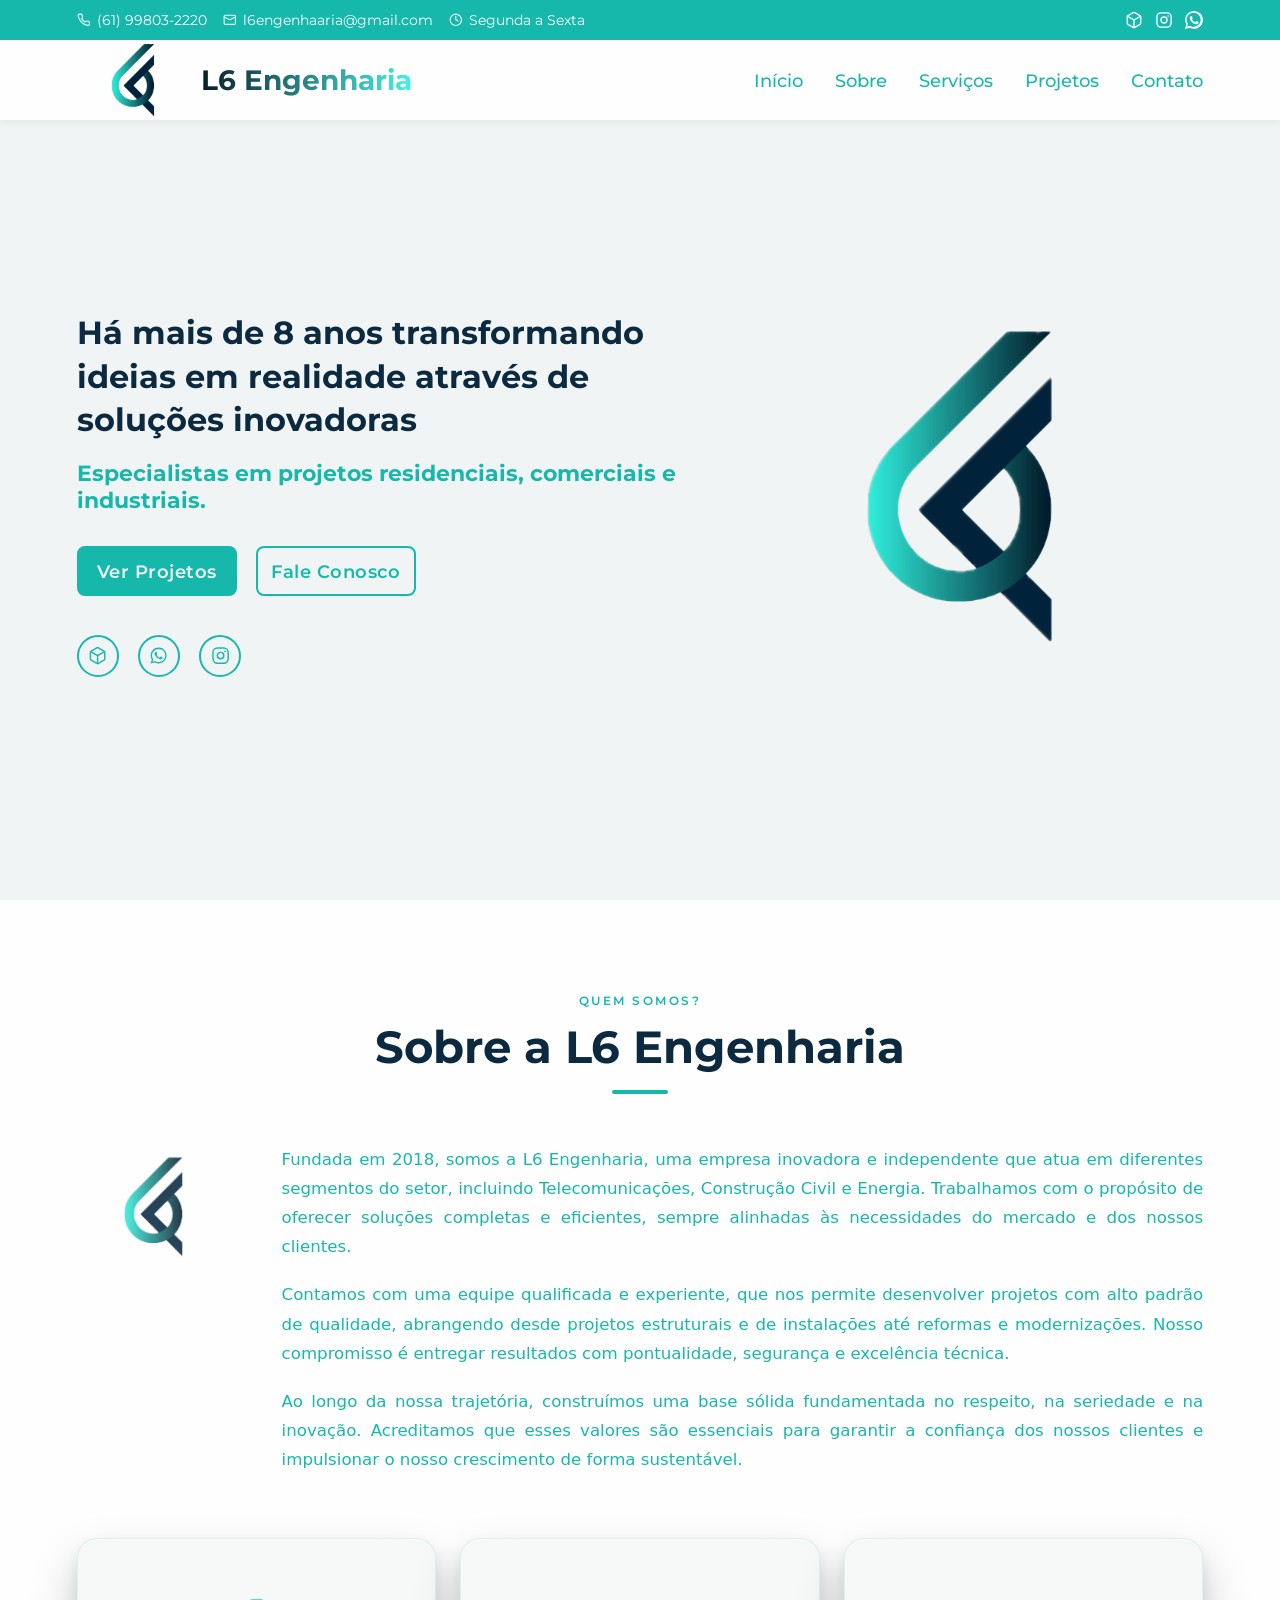
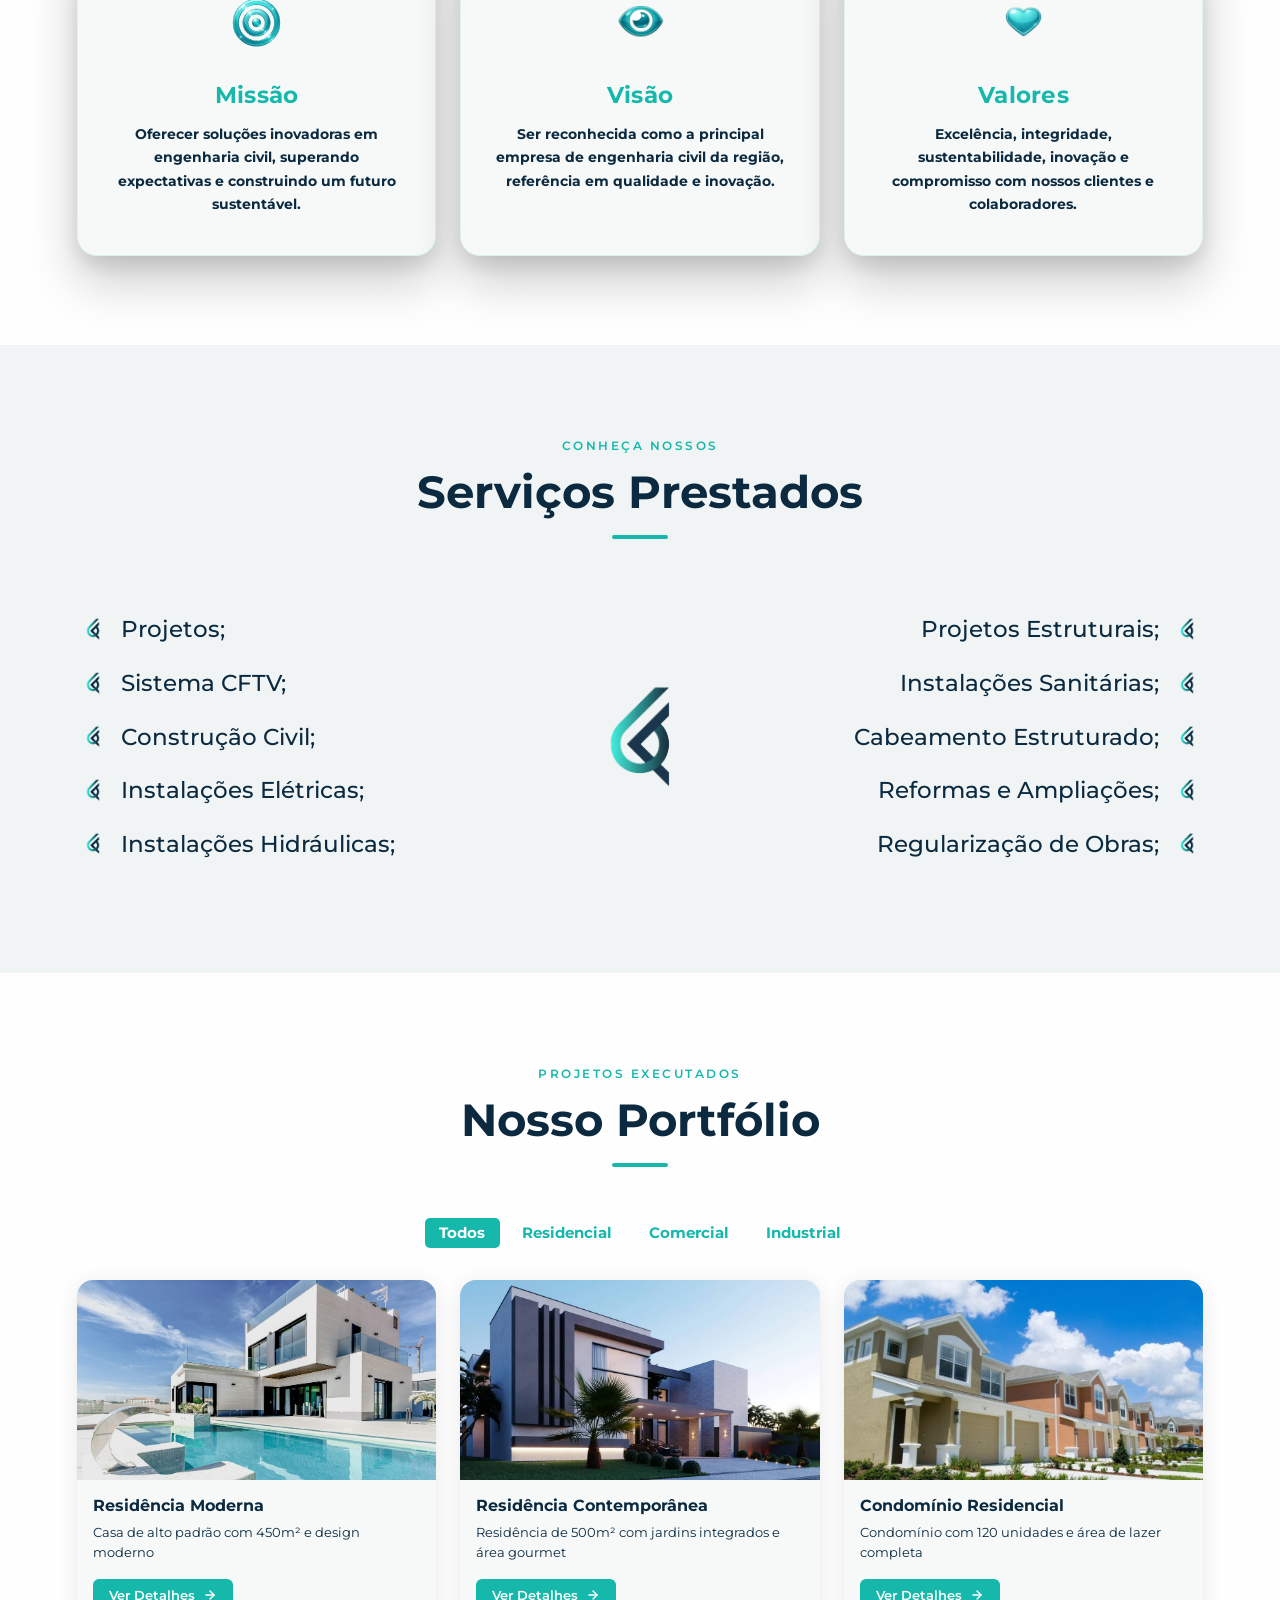
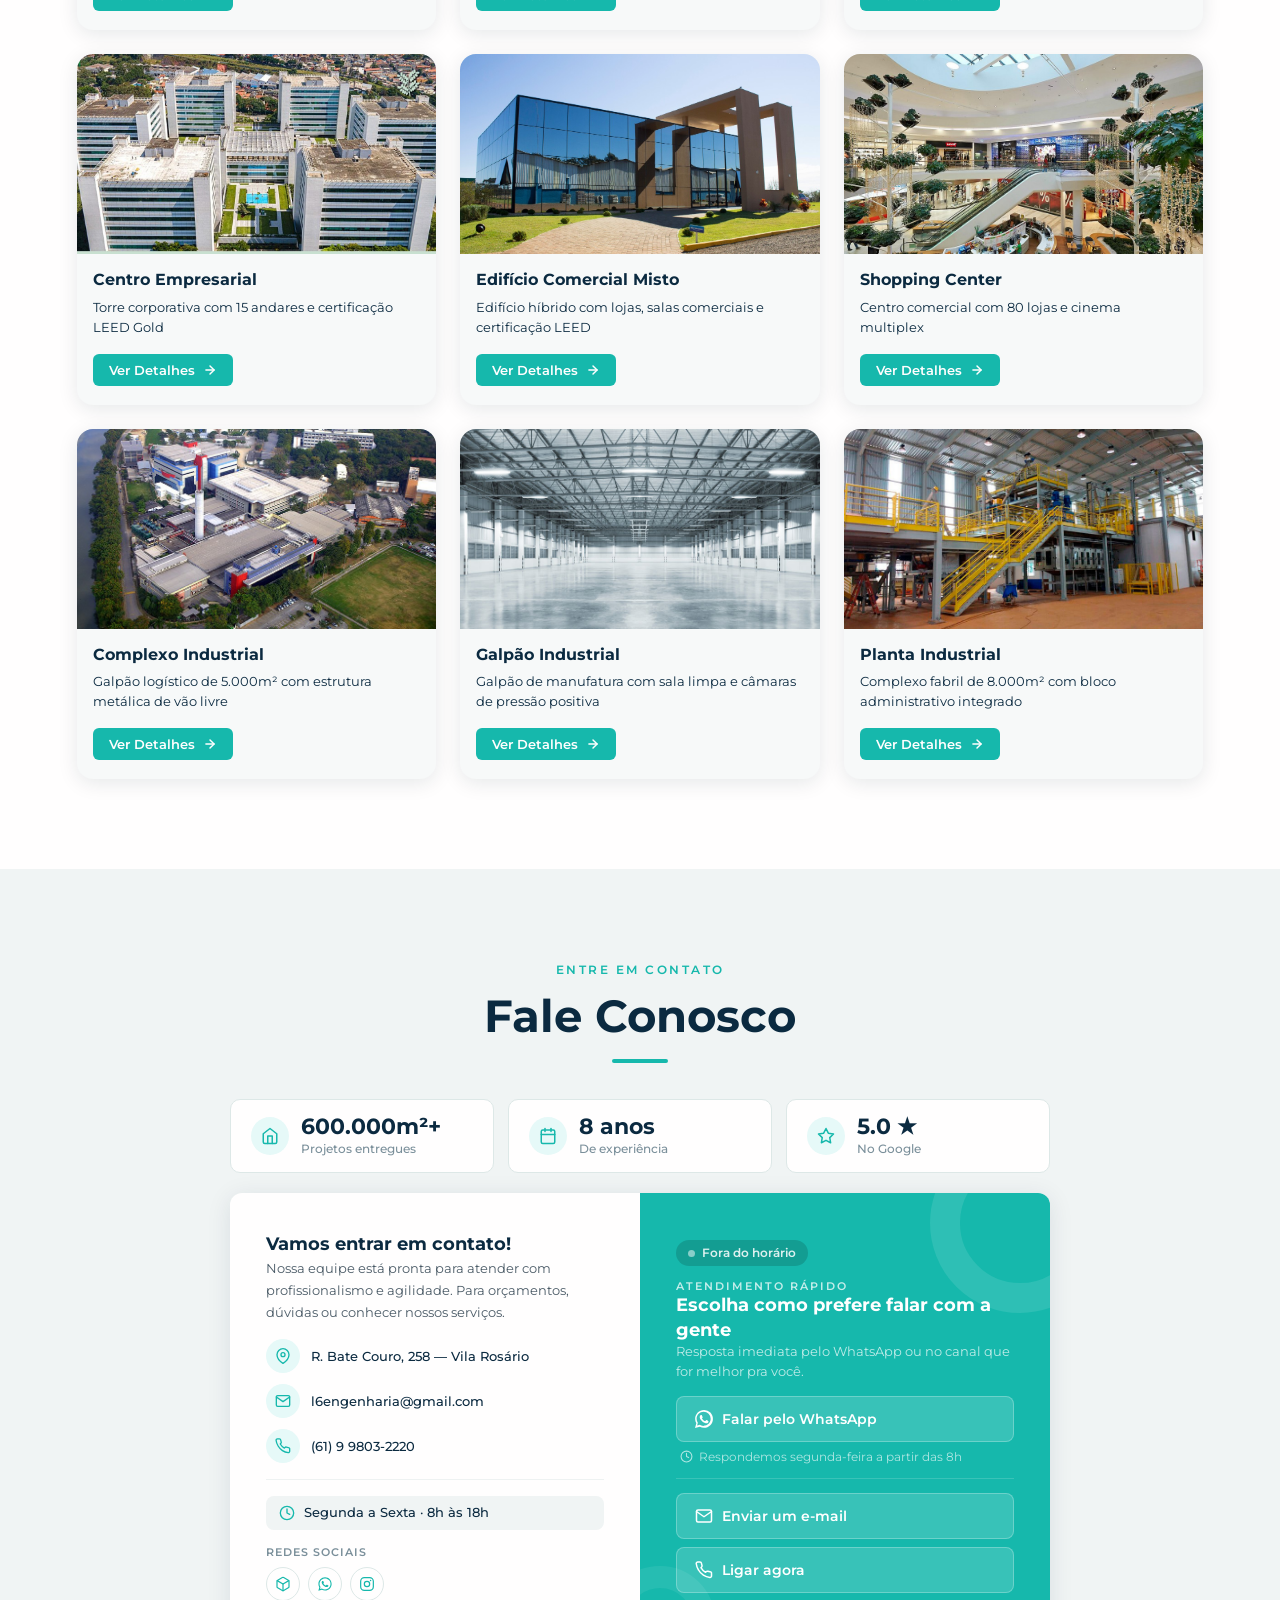
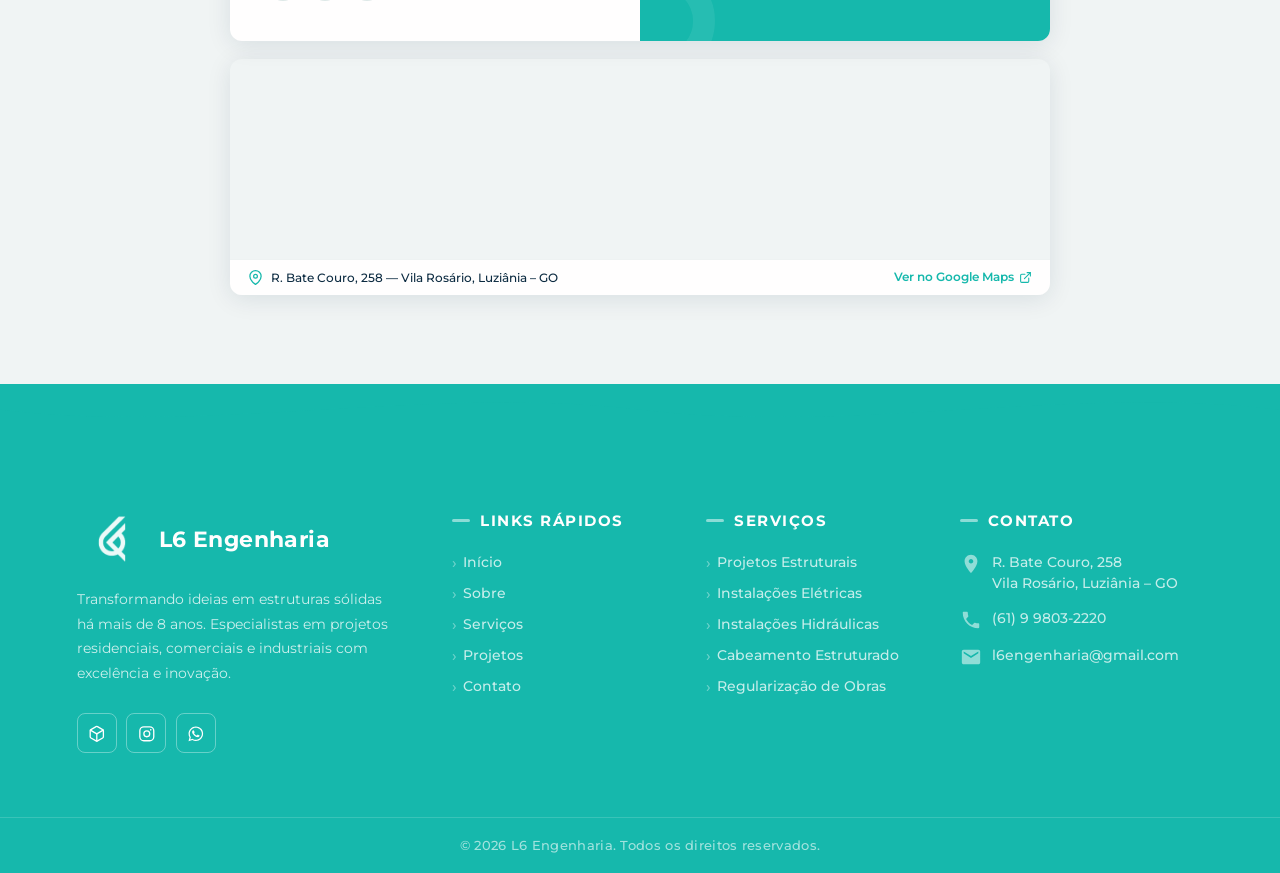
<file: index.html>
<!DOCTYPE html>
<html lang="pt-br">
<head>
    <meta charset="UTF-8">
    <meta name="viewport" content="width=device-width, initial-scale=1.0">
    <title>L6 Engenharia</title>
    <link rel="icon" href="assets/images/logo.ico" type="image/x-icon">
    <link rel="stylesheet" href="css/style.css">
</head>
<body>
 
    <!-- ══ HEADER ══════════════════════════════════════════════════════════ -->
 
    <div class="pre-header">
        <div class="pre-header_cont">
            
            <div class="pre-header_esq">
                <span>
                    <svg viewBox="0 0 24 24" fill="none" stroke="white" stroke-width="2" stroke-linecap="round" stroke-linejoin="round" aria-hidden="true"><path d="M22 16.92v3a2 2 0 0 1-2.18 2 19.79 19.79 0 0 1-8.63-3.07 19.5 19.5 0 0 1-6-6 19.79 19.79 0 0 1-3.07-8.67A2 2 0 0 1 4.11 2h3a2 2 0 0 1 2 1.72 12.84 12.84 0 0 0 .7 2.81 2 2 0 0 1-.45 2.11L8.09 9.91a16 16 0 0 0 6 6l1.27-1.27a2 2 0 0 1 2.11-.45 12.84 12.84 0 0 0 2.81.7A2 2 0 0 1 22 16.92z"/></svg>
                    (61) 99803-2220
                </span>
                <span class="email-span">
                    <svg viewBox="0 0 24 24" fill="none" stroke="white" stroke-width="2" stroke-linecap="round" stroke-linejoin="round" aria-hidden="true"><rect x="2" y="4" width="20" height="16" rx="2"/><path d="m22 7-10 5L2 7"/></svg>
                    l6engenhaaria@gmail.com
                </span>
                <span class="hora">
                    <svg viewBox="0 0 24 24" fill="none" stroke="white" stroke-width="2" stroke-linecap="round" stroke-linejoin="round" aria-hidden="true"><circle cx="12" cy="12" r="10"/><polyline points="12 6 12 12 16 14"/></svg>
                    Segunda a Sexta
                </span>
            </div>
 
            <div class="pre-header_dir">
                <a href="https://sketchfab.com/l6engenharia" target="_blank" aria-label="Sketchfab">
                    <svg width="18" height="18" viewBox="0 0 24 24" fill="none" stroke="white" stroke-width="1.8" stroke-linecap="round" stroke-linejoin="round"><path d="M21 16V8a2 2 0 0 0-1-1.73l-7-4a2 2 0 0 0-2 0l-7 4A2 2 0 0 0 3 8v8a2 2 0 0 0 1 1.73l7 4a2 2 0 0 0 2 0l7-4A2 2 0 0 0 21 16z"/><polyline points="3.27 6.96 12 12.01 20.73 6.96"/><line x1="12" y1="22.08" x2="12" y2="12"/></svg>
                </a>

                <a href="https://www.instagram.com/l6engenharia/" target="_blank" aria-label="Instagram">
                    <svg width="18" height="18" viewBox="0 0 24 24" fill="none" stroke="white" stroke-width="1.8" stroke-linecap="round" stroke-linejoin="round">
                    <rect x="2.5" y="2.5" width="19" height="19" rx="5.5"/><circle cx="12" cy="12" r="4"/><circle cx="17.4" cy="6.6" r="1.1" fill="white" stroke="none"/>
                    </svg>
                </a>
 
                <a href="https://api.whatsapp.com/send/?phone=5561998032220&text&type=phone_number&app_absent=0&utm_source=ig" target="_blank" aria-label="WhatsApp">
                    <svg width="18" height="18" viewBox="0 0 24 24" fill="white">
                    <path d="M20.52 3.48A11.8 11.8 0 0012.05 0C5.5 0 .2 5.3.2 11.85c0 2.1.55 4.15 1.6 5.95L0 24l6.4-1.7a11.85 11.85 0 005.65 1.45h.01c6.55 0 11.85-5.3 11.85-11.85 0-3.15-1.23-6.1-3.39-8.42zM12.06 21.3c-1.8 0-3.56-.48-5.1-1.4l-.36-.21-3.8 1 1.02-3.7-.23-.38a9.3 9.3 0 01-1.43-4.95c0-5.15 4.2-9.35 9.36-9.35 2.5 0 4.85.98 6.62 2.75a9.3 9.3 0 012.73 6.6c0 5.15-4.2 9.35-9.36 9.35zm5.13-6.98c-.28-.14-1.65-.82-1.9-.92-.26-.1-.45-.14-.64.14-.19.28-.73.92-.9 1.1-.16.19-.33.21-.61.07-.28-.14-1.18-.43-2.25-1.36-.83-.74-1.39-1.65-1.55-1.93-.16-.28-.02-.43.12-.57.13-.13.28-.33.42-.5.14-.17.19-.28.28-.47.09-.19.05-.36-.02-.5-.07-.14-.64-1.54-.88-2.12-.23-.55-.47-.48-.64-.49h-.55c-.19 0-.5.07-.76.36-.26.28-1 1-.98 2.44.02 1.44 1.04 2.83 1.19 3.03.14.19 2.05 3.13 4.96 4.38.69.3 1.23.48 1.65.62.69.22 1.32.19 1.82.12.56-.08 1.65-.67 1.88-1.32.23-.65.23-1.2.16-1.32-.07-.12-.26-.19-.54-.33z"/>
                    </svg>
                </a>
            </div>
        </div>
    </div>
 
    <header class="header">
        <div class="logo">
            <img src="assets/images/Logo.png" alt="Logo L6 Engenharia">
            <a href="#home" class="logo_text">L6 Engenharia</a>
        </div>
 
        <button class="menu-toggle" aria-label="Abrir menu" aria-expanded="false">
            <span class="hamburger-bar"></span>
            <span class="hamburger-bar"></span>
            <span class="hamburger-bar"></span>
        </button>
        
        <nav class="navbar" id="main-nav" aria-label="Menu principal">
            <a href="#home"     class="nav-link">Início</a>
            <a href="#sobre"    class="nav-link">Sobre</a>
            <a href="#servicos" class="nav-link">Serviços</a>
            <a href="#projetos" class="nav-link">Projetos</a>
            <a href="#contato"  class="nav-link">Contato</a>
        </nav>
    </header>
 
    <div class="nav-overlay" id="nav-overlay"></div>
 
    <main>
        <!-- ══ HOME ════════════════════════════════════════════════════════ -->
        <section id="home" class="home">
            <div class="home_conteudo">
                
                <h1>Há mais de 8 anos transformando ideias em realidade através de soluções inovadoras</h1>
                <b><p>Especialistas em projetos residenciais, comerciais e industriais.</p></b>
 
                <div class="btn-box">
                    <a href="#projetos">Ver Projetos</a>
                    <a href="#contato">Fale Conosco</a>
                </div>
 
                <div class="home-sociais">
                    <a href="https://sketchfab.com/l6engenharia" target="_blank" aria-label="Sketchfab">
                        <svg xmlns="http://www.w3.org/2000/svg" viewBox="0 0 24 24" fill="none" stroke="currentColor" stroke-width="1.8" stroke-linecap="round" stroke-linejoin="round"><path d="M21 16V8a2 2 0 0 0-1-1.73l-7-4a2 2 0 0 0-2 0l-7 4A2 2 0 0 0 3 8v8a2 2 0 0 0 1 1.73l7 4a2 2 0 0 0 2 0l7-4A2 2 0 0 0 21 16z"/><polyline points="3.27 6.96 12 12.01 20.73 6.96"/><line x1="12" y1="22.08" x2="12" y2="12"/></svg>
                    </a>
                    <a href="https://api.whatsapp.com/send/?phone=5561998032220&text&type=phone_number&app_absent=0&utm_source=ig" target="_blank" aria-label="WhatsApp">
                        <svg xmlns="http://www.w3.org/2000/svg" viewBox="0 0 24 24" fill="currentColor"><path d="M12.04 2C6.58 2 2.13 6.45 2.13 11.91C2.13 13.66 2.59 15.36 3.45 16.86L2.05 22L7.3 20.62C8.75 21.41 10.38 21.83 12.04 21.83C17.5 21.83 21.95 17.38 21.95 11.92C21.95 9.27 20.92 6.78 19.05 4.91C17.18 3.03 14.69 2 12.04 2M12.05 3.67C14.25 3.67 16.31 4.53 17.87 6.09C19.42 7.65 20.28 9.72 20.28 11.92C20.28 16.46 16.58 20.15 12.04 20.15C10.56 20.15 9.11 19.76 7.85 19L7.55 18.83L4.43 19.65L5.26 16.61L5.06 16.29C4.24 15 3.8 13.47 3.8 11.91C3.81 7.37 7.5 3.67 12.05 3.67M8.53 7.33C8.37 7.33 8.1 7.39 7.87 7.64C7.65 7.89 7 8.5 7 9.71C7 10.93 7.89 12.1 8 12.27C8.14 12.44 9.76 14.94 12.25 16C12.84 16.27 13.3 16.42 13.66 16.53C14.25 16.72 14.79 16.69 15.22 16.63C15.7 16.56 16.68 16.03 16.89 15.45C17.1 14.87 17.1 14.38 17.04 14.27C16.97 14.17 16.81 14.1 16.56 13.98C16.31 13.86 15.09 13.26 14.87 13.18C14.64 13.1 14.5 13.06 14.31 13.31C14.13 13.56 13.67 14.1 13.53 14.27C13.38 14.44 13.24 14.46 13 14.34C12.74 14.21 11.94 13.95 11 13.11C10.26 12.45 9.77 11.64 9.62 11.39C9.5 11.15 9.61 11 9.73 10.89C9.84 10.78 10 10.6 10.1 10.45C10.23 10.31 10.27 10.2 10.35 10.04C10.43 9.87 10.39 9.73 10.33 9.61C10.27 9.5 9.77 8.26 9.56 7.77C9.36 7.29 9.16 7.35 9 7.34C8.86 7.34 8.7 7.33 8.53 7.33Z"/></svg>
                    </a>
                    <a href="https://www.instagram.com/l6engenharia/" target="_blank" aria-label="Instagram">
                        <svg xmlns="http://www.w3.org/2000/svg" viewBox="0 0 24 24" fill="none" stroke="currentColor" stroke-width="1.8" stroke-linecap="round" stroke-linejoin="round"><rect x="2.5" y="2.5" width="19" height="19" rx="5.5"/><circle cx="12" cy="12" r="4"/><circle cx="17.4" cy="6.6" r="1.1" fill="currentColor" stroke="none"/></svg>
                    </a>
                </div>
            </div>
 
            <div class="logo_home">
                <img src="assets/images/Logo.png" alt="Logo L6 Engenharia">
            </div>
        </section>
 
        <!-- ══ SOBRE ═══════════════════════════════════════════════════════ -->
        <section id="sobre" class="sobre">
 
            <div class="sobre-header">
                <span class="section-label">Quem Somos?</span>
                <h2 class="section-titulo">Sobre a L6 Engenharia</h2>
                <div class="section-rule"></div>
            </div>
 
            <div class="sobre_logotext">
                <div class="logosob">
                    <img src="assets/images/Logo.png" alt="Logo L6">
                </div>
                <div class="textosob">
                    <p class="texto-sobre">
                        Fundada em 2018, somos a L6 Engenharia, uma empresa inovadora e independente que atua em diferentes segmentos do setor, incluindo Telecomunicações, Construção Civil e Energia. Trabalhamos com o propósito de oferecer soluções completas e eficientes, sempre alinhadas às necessidades do mercado e dos nossos clientes.
                    </p>
                    <p class="texto-sobre">
                        Contamos com uma equipe qualificada e experiente, que nos permite desenvolver projetos com alto padrão de qualidade, abrangendo desde projetos estruturais e de instalações até reformas e modernizações. Nosso compromisso é entregar resultados com pontualidade, segurança e excelência técnica.
                    </p>
                    <p class="texto-sobre">
                        Ao longo da nossa trajetória, construímos uma base sólida fundamentada no respeito, na seriedade e na inovação. Acreditamos que esses valores são essenciais para garantir a confiança dos nossos clientes e impulsionar o nosso crescimento de forma sustentável.
                    </p>
                </div>
            </div>
 
            <div class="cards-grid">
                <div class="card_sobre">
                    <div class="card-icon">
                        <img src="assets/icons/alvo.png" alt="Missão">
                    </div>
                    <h3>Missão</h3>
                    <p><b>Oferecer soluções inovadoras em engenharia civil, superando expectativas e construindo um futuro sustentável.</b></p>
                </div>
 
                <div class="card_sobre">
                    <div class="card-icon">
                        <img src="assets/icons/olho.png" alt="Visão">
                    </div>
                    <h3>Visão</h3>
                    <p><b>Ser reconhecida como a principal empresa de engenharia civil da região, referência em qualidade e inovação.</b></p>
                </div>
 
                <div class="card_sobre">
                    <div class="card-icon">
                        <img src="assets/icons/coracao.png" alt="Valores">
                    </div>
                    <h3>Valores</h3>
                    <p><b>Excelência, integridade, sustentabilidade, inovação e compromisso com nossos clientes e colaboradores.</b></p>
                </div>
            </div>
        </section>
 
        <!-- ══ SERVIÇOS ═════════════════════════════════════════════════════ -->
        <section class="servicos" id="servicos">
            <div class="servicos-header">
                <span class="section-label">Conheça nossos</span>
                <h2 class="section-titulo">Serviços Prestados</h2>
                <div class="section-rule"></div>
            </div>
 
            <div class="servicos-container">
                <div class="txt-servicosesq">
                    <p>Projetos;</p>
                    <p>Sistema CFTV;</p>
                    <p>Construção Civil;</p>
                    <p>Instalações Elétricas;</p>
                    <p>Instalações Hidráulicas;</p>
                </div>
 
                <div class="logoserv">
                    <img src="assets/images/Logo.png" alt="Logo L6">
                </div>
 
                <div class="txt-servicosdir">
                    <p>Projetos Estruturais;</p>
                    <p>Instalações Sanitárias;</p>
                    <p>Cabeamento Estruturado;</p>
                    <p>Reformas e Ampliações;</p>
                    <p>Regularização de Obras;</p>
                </div>
            </div>      
 
        </section>
 
        <!-- ══ PROJETOS ═════════════════════════════════════════════════════ -->
        <section class="projetos" id="projetos">
 
            <div class="projetos-header">
                <span class="section-label">Projetos Executados</span>
                <h2 class="section-titulo">Nosso Portfólio</h2>
                <div class="section-rule"></div>
            </div>
            
            <div class="projetos_filters" role="group" aria-label="Filtrar projetos">
                <span class="projetos_item active-work" data-filter="all" role="button" tabindex="0"><b>Todos</b></span>
                <span class="projetos_item" data-filter=".residencial" role="button" tabindex="0"><b>Residencial</b></span>
                <span class="projetos_item" data-filter=".comercial" role="button" tabindex="0"><b>Comercial</b></span>
                <span class="projetos_item" data-filter=".industrial" role="button" tabindex="0"><b>Industrial</b></span>
            </div>
 
            <div class="projetos__container">

                <!-- 1. Residência Moderna -->
                <div class="projetos__content mix residencial" data-category="residencial"
                     data-project="residencia-moderna"
                     data-area="450m²"
                     data-duration="8 meses"
                     data-client="Família Festa"
                     data-sketchfab="a44e9dc0e4b14c36a4798b64042b5bd6"
                     data-subtitle="Casa unifamiliar de alto padrão com arquitetura contemporânea"
                     data-full-description="Residência com pé-direito duplo, piscina, spa e automação residencial. Design que prioriza iluminação natural e conforto térmico com materiais de alto padrão."
                     data-planta="#">
                    <img src="assets/images/residencia-moderna.jpg" alt="Residência Moderna" class="projetos__img" loading="lazy">
                    <div class="projetos__data">
                        <h3 class="projetos__title">Residência Moderna</h3>
                        <p class="projetos__description">Casa de alto padrão com 450m² e design moderno</p>
                        <a href="#" class="button button--flex button--small projetos__button">
                            Ver Detalhes
                            <svg class="button__icon" viewBox="0 0 24 24" width="14" height="14" fill="none" stroke="currentColor" stroke-width="2.5" stroke-linecap="round" stroke-linejoin="round" aria-hidden="true"><line x1="5" y1="12" x2="19" y2="12"></line><polyline points="12 5 19 12 12 19"></polyline></svg>
                        </a>
                    </div>
                </div>

                <!-- 2. Residência Contemporânea -->
                <div class="projetos__content mix residencial" data-category="residencial"
                     data-project="residencia-contemporanea"
                     data-sketchfab="a44e9dc0e4b14c36a4798b64042b5bd6"
                     data-area="500m²"
                     data-duration="10 meses"
                     data-client="Família Souza"
                     data-subtitle="Residência contemporânea com integração de ambientes e área verde"
                     data-full-description="Residência com jardins integrados, cinco suítes, home theater, academia e área gourmet. Concebida com materiais de alta durabilidade e baixo impacto ambiental."
                     data-planta="#">
                    <img src="assets/images/residencia-modernaa.jpg" alt="Residência Contemporânea" class="projetos__img" loading="lazy">
                    <div class="projetos__data">
                        <h3 class="projetos__title">Residência Contemporânea</h3>
                        <p class="projetos__description">Residência de 500m² com jardins integrados e área gourmet</p>
                        <a href="#" class="button button--flex button--small projetos__button">
                            Ver Detalhes
                            <svg class="button__icon" viewBox="0 0 24 24" width="14" height="14" fill="none" stroke="currentColor" stroke-width="2.5" stroke-linecap="round" stroke-linejoin="round" aria-hidden="true"><line x1="5" y1="12" x2="19" y2="12"></line><polyline points="12 5 19 12 12 19"></polyline></svg>
                        </a>
                    </div>
                </div>

                <!-- 3. Condomínio Residencial -->
                <div class="projetos__content mix residencial"
                     data-project="condominio-residencial"
                     data-sketchfab="a44e9dc0e4b14c36a4798b64042b5bd6"
                     data-area="12.000m²"
                     data-duration="18 meses"
                     data-client="Construtora Caixeta"
                     data-subtitle="Condomínio fechado com 120 unidades e infraestrutura completa de lazer"
                     data-full-description="120 apartamentos em quatro torres com clube, piscinas, academia e quadras esportivas. Infraestrutura viária planejada para fluxo seguro de pedestres e veículos."
                     data-planta="#">
                    <img src="assets/images/condominio.jpg" alt="Condomínio Residencial" class="projetos__img" loading="lazy">
                    <div class="projetos__data">
                        <h3 class="projetos__title">Condomínio Residencial</h3>
                        <p class="projetos__description">Condomínio com 120 unidades e área de lazer completa</p>
                        <a href="#" class="button button--flex button--small projetos__button">
                            Ver Detalhes
                            <svg class="button__icon" viewBox="0 0 24 24" width="14" height="14" fill="none" stroke="currentColor" stroke-width="2.5" stroke-linecap="round" stroke-linejoin="round" aria-hidden="true"><line x1="5" y1="12" x2="19" y2="12"></line><polyline points="12 5 19 12 12 19"></polyline></svg>
                        </a>
                    </div>
                </div>

                <!-- 4. Centro Empresarial -->
                <div class="projetos__content mix comercial"
                     data-project="centro-empresarial"
                     data-area="15.000m²"
                     data-duration="24 meses"
                     data-client="Grupo Empresarial ABC"
                     data-sketchfab="02947e5efa844231b9f532e43683006a"
                     data-subtitle="Complexo corporativo de alto padrão com 15 pavimentos e certificação LEED"
                     data-full-description="Torre corporativa com fachada em vidro de alta performance, heliponto, auditório para 200 pessoas e 3 subsolos de estacionamento. Certificação LEED Gold em sustentabilidade."
                     data-planta="#">
                    <img src="assets/images/edificio-comercial.jpg" alt="Centro Empresarial" class="projetos__img" loading="lazy">
                    <div class="projetos__data">
                        <h3 class="projetos__title">Centro Empresarial</h3>
                        <p class="projetos__description">Torre corporativa com 15 andares e certificação LEED Gold</p>
                        <a href="#" class="button button--flex button--small projetos__button">
                            Ver Detalhes
                            <svg class="button__icon" viewBox="0 0 24 24" width="14" height="14" fill="none" stroke="currentColor" stroke-width="2.5" stroke-linecap="round" stroke-linejoin="round" aria-hidden="true"><line x1="5" y1="12" x2="19" y2="12"></line><polyline points="12 5 19 12 12 19"></polyline></svg>
                        </a>
                    </div>
                </div>

                <!-- 5. Edifício Comercial Misto -->
                <div class="projetos__content mix comercial"
                     data-project="edificio-comercial-misto"
                     data-sketchfab="02947e5efa844231b9f532e43683006a"
                     data-area="2.000m²"
                     data-duration="14 meses"
                     data-client="Grupo Empresarial DEF"
                     data-subtitle="Edifício de uso misto com lojas no térreo e salas comerciais nos andares superiores"
                     data-full-description="Edifício com lojas no térreo e salas comerciais de 30 a 120m² nos andares superiores. Estacionamento rotativo e acessibilidade completa para pessoas com mobilidade reduzida."
                     data-planta="#">
                    <img src="assets/images/centroo-comercial.jpg" alt="Edifício Comercial Misto" class="projetos__img" loading="lazy">
                    <div class="projetos__data">
                        <h3 class="projetos__title">Edifício Comercial Misto</h3>
                        <p class="projetos__description">Edifício híbrido com lojas, salas comerciais e certificação LEED</p>
                        <a href="#" class="button button--flex button--small projetos__button">
                            Ver Detalhes
                            <svg class="button__icon" viewBox="0 0 24 24" width="14" height="14" fill="none" stroke="currentColor" stroke-width="2.5" stroke-linecap="round" stroke-linejoin="round" aria-hidden="true"><line x1="5" y1="12" x2="19" y2="12"></line><polyline points="12 5 19 12 12 19"></polyline></svg>
                        </a>
                    </div>
                </div>

                <!-- 6. Shopping Center -->
                <div class="projetos__content mix comercial"
                     data-project="shopping-center"
                     data-sketchfab="02947e5efa844231b9f532e43683006a"
                     data-area="25.000m²"
                     data-duration="20 meses"
                     data-client="Shopping Luziânia"
                     data-subtitle="Centro de compras e lazer com 80 lojas, praça de alimentação e cinema"
                     data-full-description="80 lojas, praça de alimentação com 1.200 lugares, cinema multiplex com 6 salas e estacionamento para 1.500 veículos. Conceito arquitetônico com ampla entrada de luz natural."
                     data-planta="#">
                    <img src="assets/images/shopping.jpg" alt="Shopping Center" class="projetos__img" loading="lazy">
                    <div class="projetos__data">
                        <h3 class="projetos__title">Shopping Center</h3>
                        <p class="projetos__description">Centro comercial com 80 lojas e cinema multiplex</p>
                        <a href="#" class="button button--flex button--small projetos__button">
                            Ver Detalhes
                            <svg class="button__icon" viewBox="0 0 24 24" width="14" height="14" fill="none" stroke="currentColor" stroke-width="2.5" stroke-linecap="round" stroke-linejoin="round" aria-hidden="true"><line x1="5" y1="12" x2="19" y2="12"></line><polyline points="12 5 19 12 12 19"></polyline></svg>
                        </a>
                    </div>
                </div>

                <!-- 7. Complexo Industrial -->
                <div class="projetos__content mix industrial"
                     data-project="complexo-industrial"
                     data-area="5.000m²"
                     data-duration="12 meses"
                     data-client="Indústria XYZ"
                     data-sketchfab="e71e46dc2f2b483b9c5450a57899e257"
                     data-subtitle="Galpão logístico com estrutura metálica e piso de alta resistência"
                     data-full-description="Galpão com vão livre de 40m, docas de carregamento, mezanino administrativo, sprinklers e iluminação LED. Tratamento acústico nas áreas de produção."
                     data-planta="#">
                    <img src="assets/images/galpao-industrial.jpg" alt="Complexo Industrial" class="projetos__img" loading="lazy">
                    <div class="projetos__data">
                        <h3 class="projetos__title">Complexo Industrial</h3>
                        <p class="projetos__description">Galpão logístico de 5.000m² com estrutura metálica de vão livre</p>
                        <a href="#" class="button button--flex button--small projetos__button">
                            Ver Detalhes
                            <svg class="button__icon" viewBox="0 0 24 24" width="14" height="14" fill="none" stroke="currentColor" stroke-width="2.5" stroke-linecap="round" stroke-linejoin="round" aria-hidden="true"><line x1="5" y1="12" x2="19" y2="12"></line><polyline points="12 5 19 12 12 19"></polyline></svg>
                        </a>
                    </div>
                </div>

                <!-- 8. Galpão Industrial -->
                <div class="projetos__content mix industrial"
                     data-project="galpao-industrial"
                     data-sketchfab="e71e46dc2f2b483b9c5450a57899e257"
                     data-area="4.000m²"
                     data-duration="12 meses"
                     data-client="Indústria XYZ"
                     data-subtitle="Galpão de produção com layout otimizado para linha de manufatura"
                     data-full-description="Projeto industrial desenvolvido sob medida para uma linha de manufatura de componentes eletrônicos. O layout foi concebido para otimizar o fluxo de produção, com zonas segregadas para recebimento, produção, qualidade e expedição. A cobertura em telha termoacústica garante conforto térmico no ambiente de trabalho. O projeto contempla subestação de energia, câmaras de pressão positiva e sala limpa."
                     data-planta="#">
                    <img src="assets/images/obra-industrial.jpg" alt="Galpão Industrial" class="projetos__img" loading="lazy">
                    <div class="projetos__data">
                        <h3 class="projetos__title">Galpão Industrial</h3>
                        <p class="projetos__description">Galpão de manufatura com sala limpa e câmaras de pressão positiva</p>
                        <a href="#" class="button button--flex button--small projetos__button">
                            Ver Detalhes
                            <svg class="button__icon" viewBox="0 0 24 24" width="14" height="14" fill="none" stroke="currentColor" stroke-width="2.5" stroke-linecap="round" stroke-linejoin="round" aria-hidden="true"><line x1="5" y1="12" x2="19" y2="12"></line><polyline points="12 5 19 12 12 19"></polyline></svg>
                        </a>
                    </div>
                </div>

                <!-- 9. Planta Industrial -->
                <div class="projetos__content mix industrial"
                     data-project="planta-industrial"
                     data-sketchfab="e71e46dc2f2b483b9c5450a57899e257"
                     data-area="8.000m²"
                     data-duration="16 meses"
                     data-client="Indústria ABC"
                     data-subtitle="Planta industrial de grande porte com área administrativa integrada"
                     data-full-description="Complexo com área fabril, depósito e bloco administrativo integrados. Refeitório para 300 funcionários, subestação de alta tensão e sistema de tratamento de efluentes."
                     data-planta="#">
                    <img src="assets/images/industriaa.jpg" alt="Planta Industrial" class="projetos__img" loading="lazy">
                    <div class="projetos__data">
                        <h3 class="projetos__title">Planta Industrial</h3>
                        <p class="projetos__description">Complexo fabril de 8.000m² com bloco administrativo integrado</p>
                        <a href="#" class="button button--flex button--small projetos__button">
                            Ver Detalhes
                            <svg class="button__icon" viewBox="0 0 24 24" width="14" height="14" fill="none" stroke="currentColor" stroke-width="2.5" stroke-linecap="round" stroke-linejoin="round" aria-hidden="true"><line x1="5" y1="12" x2="19" y2="12"></line><polyline points="12 5 19 12 12 19"></polyline></svg>
                        </a>
                    </div>
                </div>

            </div>
        </section>
 
        <!-- ══ CONTATO ═════════════════════════════════════════════════════ -->
        <section id="contato" class="contato">

            <div class="contato-header">
                <span class="section-label">Entre em Contato</span>
                <h2 class="section-titulo">Fale Conosco</h2>
                <div class="section-rule"></div>
            </div>

            <!-- Prova social -->
            <div class="contato-proof">
                <div class="proof-card">
                    <div class="proof-ico">
                        <svg viewBox="0 0 24 24" aria-hidden="true"><path d="M3 9l9-7 9 7v11a2 2 0 0 1-2 2H5a2 2 0 0 1-2-2z"/><polyline points="9 22 9 12 15 12 15 22"/></svg>
                    </div>
                    <div>
                        <div class="proof-num">600.000m²+</div>
                        <div class="proof-sub">Projetos entregues</div>
                    </div>
                </div>
                <div class="proof-card">
                    <div class="proof-ico">
                        <svg viewBox="0 0 24 24" aria-hidden="true"><rect x="3" y="4" width="18" height="18" rx="2" ry="2"/><line x1="16" y1="2" x2="16" y2="6"/><line x1="8" y1="2" x2="8" y2="6"/><line x1="3" y1="10" x2="21" y2="10"/></svg>
                    </div>
                    <div>
                        <div class="proof-num">8 anos</div>
                        <div class="proof-sub">De experiência</div>
                    </div>
                </div>
                <div class="proof-card">
                    <div class="proof-ico">
                        <svg viewBox="0 0 24 24" aria-hidden="true"><polygon points="12 2 15.09 8.26 22 9.27 17 14.14 18.18 21.02 12 17.77 5.82 21.02 7 14.14 2 9.27 8.91 8.26 12 2"/></svg>
                    </div>
                    <div>
                        <div class="proof-num">5.0 ★</div>
                        <div class="proof-sub">No Google</div>
                    </div>
                </div>
            </div>

            <!-- Card principal -->
            <div class="contato-card">

                <!-- Esquerdo: informações -->
                <div class="contato-info">
                    <div>
                        <h3>Vamos entrar em contato!</h3>
                        <p class="contato-info-desc">Nossa equipe está pronta para atender com profissionalismo e agilidade. Para orçamentos, dúvidas ou conhecer nossos serviços.</p>
                    </div>

                    <div class="contato-items">
                        <a href="https://www.google.com/maps/search/R.+Bate+Couro,+258,+Luziânia,+GO" target="_blank" class="contato-item">
                            <div class="contato-item-ico">
                                <svg viewBox="0 0 24 24" aria-hidden="true"><path d="M21 10c0 7-9 13-9 13s-9-6-9-13a9 9 0 0 1 18 0z"/><circle cx="12" cy="10" r="3"/></svg>
                            </div>
                            <span>R. Bate Couro, 258 — Vila Rosário</span>
                        </a>
                        <a href="mailto:l6engenharia@gmail.com" class="contato-item">
                            <div class="contato-item-ico">
                                <svg viewBox="0 0 24 24" aria-hidden="true"><path d="M4 4h16c1.1 0 2 .9 2 2v12c0 1.1-.9 2-2 2H4c-1.1 0-2-.9-2-2V6c0-1.1.9-2 2-2z"/><polyline points="22,6 12,13 2,6"/></svg>
                            </div>
                            <span>l6engenharia@gmail.com</span>
                        </a>
                        <a href="tel:+5561998032220" class="contato-item">
                            <div class="contato-item-ico">
                                <svg viewBox="0 0 24 24" aria-hidden="true"><path d="M22 16.92v3a2 2 0 0 1-2.18 2 19.79 19.79 0 0 1-8.63-3.07A19.5 19.5 0 0 1 4.69 12a19.79 19.79 0 0 1-3.07-8.67A2 2 0 0 1 3.6 1.27h3a2 2 0 0 1 2 1.72c.127.96.361 1.903.7 2.81a2 2 0 0 1-.45 2.11L7.91 8.96a16 16 0 0 0 6.13 6.13l.95-.95a2 2 0 0 1 2.11-.45c.907.339 1.85.573 2.81.7A2 2 0 0 1 22 16.92z"/></svg>
                            </div>
                            <span>(61) 9 9803-2220</span>
                        </a>
                    </div>

                    <div class="contato-sep"></div>

                    <div class="contato-hours">
                        <svg viewBox="0 0 24 24" aria-hidden="true"><circle cx="12" cy="12" r="10"/><polyline points="12 6 12 12 16 14"/></svg>
                        <span>Segunda a Sexta · 8h às 18h</span>
                    </div>

                    <div>
                        <p class="contato-soc-label">Redes sociais</p>
                        <div class="contato-soc-row">
                            <a href="https://sketchfab.com/l6engenharia" target="_blank" class="contato-soc" aria-label="Sketchfab">
                                <svg xmlns="http://www.w3.org/2000/svg" viewBox="0 0 24 24" fill="none" stroke="currentColor" stroke-width="1.8" stroke-linecap="round" stroke-linejoin="round"><path d="M21 16V8a2 2 0 0 0-1-1.73l-7-4a2 2 0 0 0-2 0l-7 4A2 2 0 0 0 3 8v8a2 2 0 0 0 1 1.73l7 4a2 2 0 0 0 2 0l7-4A2 2 0 0 0 21 16z"/><polyline points="3.27 6.96 12 12.01 20.73 6.96"/><line x1="12" y1="22.08" x2="12" y2="12"/></svg>
                            </a>
                            <a href="https://api.whatsapp.com/send/?phone=5561998032220&text&type=phone_number&app_absent=0&utm_source=ig" target="_blank" class="contato-soc" aria-label="WhatsApp">
                                <svg xmlns="http://www.w3.org/2000/svg" viewBox="0 0 24 24" fill="currentColor"><path d="M12.04 2C6.58 2 2.13 6.45 2.13 11.91C2.13 13.66 2.59 15.36 3.45 16.86L2.05 22L7.3 20.62C8.75 21.41 10.38 21.83 12.04 21.83C17.5 21.83 21.95 17.38 21.95 11.92C21.95 9.27 20.92 6.78 19.05 4.91C17.18 3.03 14.69 2 12.04 2M12.05 3.67C14.25 3.67 16.31 4.53 17.87 6.09C19.42 7.65 20.28 9.72 20.28 11.92C20.28 16.46 16.58 20.15 12.04 20.15C10.56 20.15 9.11 19.76 7.85 19L7.55 18.83L4.43 19.65L5.26 16.61L5.06 16.29C4.24 15 3.8 13.47 3.8 11.91C3.81 7.37 7.5 3.67 12.05 3.67M8.53 7.33C8.37 7.33 8.1 7.39 7.87 7.64C7.65 7.89 7 8.5 7 9.71C7 10.93 7.89 12.1 8 12.27C8.14 12.44 9.76 14.94 12.25 16C12.84 16.27 13.3 16.42 13.66 16.53C14.25 16.72 14.79 16.69 15.22 16.63C15.7 16.56 16.68 16.03 16.89 15.45C17.1 14.87 17.1 14.38 17.04 14.27C16.97 14.17 16.81 14.1 16.56 13.98C16.31 13.86 15.09 13.26 14.87 13.18C14.64 13.1 14.5 13.06 14.31 13.31C14.13 13.56 13.67 14.1 13.53 14.27C13.38 14.44 13.24 14.46 13 14.34C12.74 14.21 11.94 13.95 11 13.11C10.26 12.45 9.77 11.64 9.62 11.39C9.5 11.15 9.61 11 9.73 10.89C9.84 10.78 10 10.6 10.1 10.45C10.23 10.31 10.27 10.2 10.35 10.04C10.43 9.87 10.39 9.73 10.33 9.61C10.27 9.5 9.77 8.26 9.56 7.77C9.36 7.29 9.16 7.35 9 7.34C8.86 7.34 8.7 7.33 8.53 7.33Z"/></svg>
                            </a>
                            <a href="https://www.instagram.com/l6engenharia/" target="_blank" class="contato-soc" aria-label="Instagram">
                                <svg xmlns="http://www.w3.org/2000/svg" viewBox="0 0 24 24" fill="none" stroke="currentColor" stroke-width="1.8" stroke-linecap="round" stroke-linejoin="round"><rect x="2.5" y="2.5" width="19" height="19" rx="5.5"/><circle cx="12" cy="12" r="4"/><circle cx="17.4" cy="6.6" r="1.1" fill="currentColor" stroke="none"/></svg>
                            </a>
                        </div>
                    </div>
                </div>

                <!-- Direito: CTA -->
                <div class="contato-cta">

                    <div id="contato-avail-badge"></div>

                    <div>
                        <p class="contato-cta-label">Atendimento rápido</p>
                        <h3>Escolha como prefere falar com a gente</h3>
                        <p class="contato-cta-desc">Resposta imediata pelo WhatsApp ou no canal que for melhor pra você.</p>
                    </div>

                    <div class="contato-btn-group">
                        <a href="https://api.whatsapp.com/send/?phone=5561998032220&text=Olá%2C+vim+pelo+site+da+L6+Engenharia+e+gostaria+de+um+orçamento." target="_blank" class="contato-btn contato-btn-wa">
                            <svg viewBox="0 0 24 24" fill="currentColor" aria-hidden="true"><path d="M20.52 3.48A11.8 11.8 0 0012.05 0C5.5 0 .2 5.3.2 11.85c0 2.1.55 4.15 1.6 5.95L0 24l6.4-1.7a11.85 11.85 0 005.65 1.45h.01c6.55 0 11.85-5.3 11.85-11.85 0-3.15-1.23-6.1-3.39-8.42zM12.06 21.3c-1.8 0-3.56-.48-5.1-1.4l-.36-.21-3.8 1 1.02-3.7-.23-.38a9.3 9.3 0 01-1.43-4.95c0-5.15 4.2-9.35 9.36-9.35 2.5 0 4.85.98 6.62 2.75a9.3 9.3 0 012.73 6.6c0 5.15-4.2 9.35-9.36 9.35zm5.13-6.98c-.28-.14-1.65-.82-1.9-.92-.26-.1-.45-.14-.64.14-.19.28-.73.92-.9 1.1-.16.19-.33.21-.61.07-.28-.14-1.18-.43-2.25-1.36-.83-.74-1.39-1.65-1.55-1.93-.16-.28-.02-.43.12-.57.13-.13.28-.33.42-.5.14-.17.19-.28.28-.47.09-.19.05-.36-.02-.5-.07-.14-.64-1.54-.88-2.12-.23-.55-.47-.48-.64-.49h-.55c-.19 0-.5.07-.76.36-.26.28-1 1-.98 2.44.02 1.44 1.04 2.83 1.19 3.03.14.19 2.05 3.13 4.96 4.38.69.3 1.23.48 1.65.62.69.22 1.32.19 1.82.12.56-.08 1.65-.67 1.88-1.32.23-.65.23-1.2.16-1.32-.07-.12-.26-.19-.54-.33z"/></svg>
                            Falar pelo WhatsApp
                        </a>
                        <div class="contato-reply">
                            <svg viewBox="0 0 24 24" aria-hidden="true"><circle cx="12" cy="12" r="10"/><polyline points="12 6 12 12 16 14"/></svg>
                            <span id="contato-reply-msg">Respondemos em até 1h</span>
                        </div>
                    </div>

                    <div class="contato-csep"></div>

                    <div class="contato-btn-group">
                        <a href="mailto:l6engenharia@gmail.com" class="contato-btn contato-btn-ghost">
                            <svg viewBox="0 0 24 24" aria-hidden="true"><path d="M4 4h16c1.1 0 2 .9 2 2v12c0 1.1-.9 2-2 2H4c-1.1 0-2-.9-2-2V6c0-1.1.9-2 2-2z"/><polyline points="22,6 12,13 2,6"/></svg>
                            Enviar um e-mail
                        </a>
                        <a href="tel:+5561998032220" class="contato-btn contato-btn-ghost">
                            <svg viewBox="0 0 24 24" aria-hidden="true"><path d="M22 16.92v3a2 2 0 0 1-2.18 2 19.79 19.79 0 0 1-8.63-3.07A19.5 19.5 0 0 1 4.69 12a19.79 19.79 0 0 1-3.07-8.67A2 2 0 0 1 3.6 1.27h3a2 2 0 0 1 2 1.72c.127.96.361 1.903.7 2.81a2 2 0 0 1-.45 2.11L7.91 8.96a16 16 0 0 0 6.13 6.13l.95-.95a2 2 0 0 1 2.11-.45c.907.339 1.85.573 2.81.7A2 2 0 0 1 22 16.92z"/></svg>
                            Ligar agora
                        </a>
                    </div>

                </div>
            </div>

            <!-- Mapa -->
            <div class="contato-map">
                <iframe
                    src="https://maps.google.com/maps?q=R.+Bate+Couro,+258,+Luzi%C3%A2nia,+GO,+Brasil&output=embed&hl=pt-BR"
                    title="Localização da L6 Engenharia"
                    loading="lazy"
                    referrerpolicy="no-referrer-when-downgrade"
                    allowfullscreen>
                </iframe>
                <div class="contato-map-bar">
                    <div class="contato-map-addr">
                        <svg viewBox="0 0 24 24" aria-hidden="true"><path d="M21 10c0 7-9 13-9 13s-9-6-9-13a9 9 0 0 1 18 0z"/><circle cx="12" cy="10" r="3"/></svg>
                        <span>R. Bate Couro, 258 — Vila Rosário, Luziânia – GO</span>
                    </div>
                    <a href="https://www.google.com/maps/search/R.+Bate+Couro,+258,+Luziânia,+GO" target="_blank" class="contato-map-link" aria-label="Ver no Google Maps">
                        Ver no Google Maps
                        <svg viewBox="0 0 24 24" aria-hidden="true"><path d="M18 13v6a2 2 0 0 1-2 2H5a2 2 0 0 1-2-2V8a2 2 0 0 1 2-2h6"/><polyline points="15 3 21 3 21 9"/><line x1="10" y1="14" x2="21" y2="3"/></svg>
                    </a>
                </div>
            </div>

        </section>
    </main>
 
    <footer class="footer">
 
        <!-- Onda decorativa no topo -->
        <div class="footer__wave" aria-hidden="true">
            <svg viewBox="0 0 1440 60" preserveAspectRatio="none" xmlns="http://www.w3.org/2000/svg">
                <path d="M0,30 C240,60 480,0 720,30 C960,60 1200,0 1440,30 L1440,60 L0,60 Z" fill="#16B8AC"/>
            </svg>
        </div>
    
        <div class="footer__main">
            <div class="footer__grid">
    
                <!-- Coluna 1: Marca -->
                <div class="footer__col footer__col--brand">
                    <div class="footer__logo-wrap">
                        <img src="assets/images/Logo.png" alt="Logo L6 Engenharia" class="footer__logo-img">
                        <span class="footer__logo-name">L6 Engenharia</span>
                    </div>
                    <p class="footer__desc">
                        Transformando ideias em estruturas sólidas há mais de 8 anos. Especialistas em projetos residenciais, comerciais e industriais com excelência e inovação.
                    </p>
                    <!-- Redes Sociais -->
                    <div class="footer__socials">
                        <a href="https://sketchfab.com/l6engenharia" target="_blank" aria-label="Sketchfab" class="footer__social-link">
                            <svg viewBox="0 0 24 24" fill="none" stroke="currentColor" stroke-width="1.8" stroke-linecap="round" stroke-linejoin="round" aria-hidden="true"><path d="M21 16V8a2 2 0 0 0-1-1.73l-7-4a2 2 0 0 0-2 0l-7 4A2 2 0 0 0 3 8v8a2 2 0 0 0 1 1.73l7 4a2 2 0 0 0 2 0l7-4A2 2 0 0 0 21 16z"/><polyline points="3.27 6.96 12 12.01 20.73 6.96"/><line x1="12" y1="22.08" x2="12" y2="12"/></svg>
                        </a>
                        <a href="https://www.instagram.com/l6engenharia/" target="_blank" aria-label="Instagram" class="footer__social-link">
                            <svg viewBox="0 0 24 24" fill="none" stroke="currentColor" stroke-width="1.8" stroke-linecap="round" stroke-linejoin="round" aria-hidden="true">
                                <rect x="2.5" y="2.5" width="19" height="19" rx="5.5"/><circle cx="12" cy="12" r="4"/><circle cx="17.4" cy="6.6" r="1.1" fill="currentColor" stroke="none"/>
                            </svg>
                        </a>
                        <a href="https://api.whatsapp.com/send/?phone=5561998032220" target="_blank" aria-label="WhatsApp" class="footer__social-link">
                            <svg viewBox="0 0 24 24" fill="currentColor" aria-hidden="true">
                                <path d="M12.04 2C6.58 2 2.13 6.45 2.13 11.91C2.13 13.66 2.59 15.36 3.45 16.86L2.05 22L7.3 20.62C8.75 21.41 10.38 21.83 12.04 21.83C17.5 21.83 21.95 17.38 21.95 11.92C21.95 9.27 20.92 6.78 19.05 4.91C17.18 3.03 14.69 2 12.04 2M12.05 3.67C14.25 3.67 16.31 4.53 17.87 6.09C19.42 7.65 20.28 9.72 20.28 11.92C20.28 16.46 16.58 20.15 12.04 20.15C10.56 20.15 9.11 19.76 7.85 19L7.55 18.83L4.43 19.65L5.26 16.61L5.06 16.29C4.24 15 3.8 13.47 3.8 11.91C3.81 7.37 7.5 3.67 12.05 3.67M8.53 7.33C8.37 7.33 8.1 7.39 7.87 7.64C7.65 7.89 7 8.5 7 9.71C7 10.93 7.89 12.1 8 12.27C8.14 12.44 9.76 14.94 12.25 16C12.84 16.27 13.3 16.42 13.66 16.53C14.25 16.72 14.79 16.69 15.22 16.63C15.7 16.56 16.68 16.03 16.89 15.45C17.1 14.87 17.1 14.38 17.04 14.27C16.97 14.17 16.81 14.1 16.56 13.98C16.31 13.86 15.09 13.26 14.87 13.18C14.64 13.1 14.5 13.06 14.31 13.31C14.13 13.56 13.67 14.1 13.53 14.27C13.38 14.44 13.24 14.46 13 14.34C12.74 14.21 11.94 13.95 11 13.11C10.26 12.45 9.77 11.64 9.62 11.39C9.5 11.15 9.61 11 9.73 10.89C9.84 10.78 10 10.6 10.1 10.45C10.23 10.31 10.27 10.2 10.35 10.04C10.43 9.87 10.39 9.73 10.33 9.61C10.27 9.5 9.77 8.26 9.56 7.77C9.36 7.29 9.16 7.35 9 7.34C8.86 7.34 8.7 7.33 8.53 7.33Z"/>
                            </svg>
                        </a>
                    </div>
                </div>
    
                <!-- Coluna 2: Links rápidos -->
                <div class="footer__col">
                    <h4 class="footer__heading">
                        <span class="footer__heading-bar"></span>
                        Links Rápidos
                    </h4>
                    <nav aria-label="Links rápidos do rodapé">
                        <ul class="footer__links">
                            <li><a href="#home"     class="footer__link"><span class="footer__link-arrow">›</span> Início</a></li>
                            <li><a href="#sobre"    class="footer__link"><span class="footer__link-arrow">›</span> Sobre</a></li>
                            <li><a href="#servicos" class="footer__link"><span class="footer__link-arrow">›</span> Serviços</a></li>
                            <li><a href="#projetos" class="footer__link"><span class="footer__link-arrow">›</span> Projetos</a></li>
                            <li><a href="#contato"  class="footer__link"><span class="footer__link-arrow">›</span> Contato</a></li>
                        </ul>
                    </nav>
                </div>
    
                <!-- Coluna 3: Serviços -->
                <div class="footer__col">
                    <h4 class="footer__heading">
                        <span class="footer__heading-bar"></span>
                        Serviços
                    </h4>
                    <ul class="footer__links">
                        <li><a href="#servicos" class="footer__link"><span class="footer__link-arrow">›</span> Projetos Estruturais</a></li>
                        <li><a href="#servicos" class="footer__link"><span class="footer__link-arrow">›</span> Instalações Elétricas</a></li>
                        <li><a href="#servicos" class="footer__link"><span class="footer__link-arrow">›</span> Instalações Hidráulicas</a></li>
                        <li><a href="#servicos" class="footer__link"><span class="footer__link-arrow">›</span> Cabeamento Estruturado</a></li>
                        <li><a href="#servicos" class="footer__link"><span class="footer__link-arrow">›</span> Regularização de Obras</a></li>
                    </ul>
                </div>
    
                <!-- Coluna 4: Contato -->
                <div class="footer__col">
                    <h4 class="footer__heading">
                        <span class="footer__heading-bar"></span>
                        Contato
                    </h4>
                    <address class="footer__contact">
                        <a href="https://www.google.com/maps/search/R.+Bate+Couro,+258,+Luziânia,+GO" target="_blank" class="footer__contact-item">
                            <span class="footer__contact-icon" aria-hidden="true">
                                <svg viewBox="0 0 24 24" fill="currentColor"><path d="M12 2C8.13 2 5 5.13 5 9c0 5.25 7 13 7 13s7-7.75 7-13c0-3.87-3.13-7-7-7zm0 9.5c-1.38 0-2.5-1.12-2.5-2.5s1.12-2.5 2.5-2.5 2.5 1.12 2.5 2.5-1.12 2.5-2.5 2.5z"/></svg>
                            </span>
                            <span>R. Bate Couro, 258<br>Vila Rosário, Luziânia – GO</span>
                        </a>
                        <a href="tel:+5561998032220" class="footer__contact-item">
                            <span class="footer__contact-icon" aria-hidden="true">
                                <svg viewBox="0 0 24 24" fill="currentColor"><path d="M6.62 10.79c1.44 2.83 3.76 5.14 6.59 6.59l2.2-2.2c.27-.27.67-.36 1.02-.24 1.12.37 2.33.57 3.57.57.55 0 1 .45 1 1V20c0 .55-.45 1-1 1-9.39 0-17-7.61-17-17 0-.55.45-1 1-1h3.5c.55 0 1 .45 1 1 0 1.25.2 2.45.57 3.57.11.35.03.74-.25 1.02l-2.2 2.2z"/></svg>
                            </span>
                            <span>(61) 9 9803-2220</span>
                        </a>
                        <a href="mailto:l6engenharia@gmail.com" class="footer__contact-item">
                            <span class="footer__contact-icon" aria-hidden="true">
                                <svg viewBox="0 0 24 24" fill="currentColor"><path d="M20 4H4c-1.1 0-2 .9-2 2v12c0 1.1.9 2 2 2h16c1.1 0 2-.9 2-2V6c0-1.1-.9-2-2-2zm0 4l-8 5-8-5V6l8 5 8-5v2z"/></svg>
                            </span>
                            <span>l6engenharia@gmail.com</span>
                        </a>
                    </address>
                </div>
    
            </div>
        </div>
    
        <!-- Barra inferior de copyright -->
        <div class="footer__bottom">
            <div class="footer__bottom-inner">
                <p class="footer__copy">
                    &copy; <span id="footer-year"></span> L6 Engenharia. Todos os direitos reservados.
                </p>
            </div>
        </div>
    </footer>
 
    <button id="back-to-top" class="back-to-top" aria-label="Voltar ao topo">
        <svg viewBox="0 0 24 24" width="22" height="22" fill="none" stroke="currentColor" stroke-width="2.5" stroke-linecap="round" stroke-linejoin="round" aria-hidden="true">
            <line x1="12" y1="19" x2="12" y2="5"></line>
            <polyline points="5 12 12 5 19 12"></polyline>
        </svg>
    </button>

    <script src="js/script.js"></script>
 
</body>
</html
</file>
<file: css/style.css>
@import url('https://fonts.googleapis.com/css2?family=Montserrat:wght@400;500;600;700&display=swap');
 
/* ══ VARIÁVEIS E RESET ══════════════════════════════════════════════════════ */
:root {
    --header-h:    80px;
    --pre-header-h: 40px;
    --total-header: calc(var(--header-h) + var(--pre-header-h));
    --color-bg:        #F0F4F4;
    --color-white:     rgb(255, 254, 254);
    --color-teal:      #16B8AC;
    --color-teal-light:#2DD4C5;
    --color-dark:      #0B2A40;
    --color-smoke:     #F7F9F9;
    --section-px:  clamp(1rem, 6vw, 10%);
}
 
html { scroll-behavior: smooth; }
 
*, *::before, *::after {
    margin: 0;
    padding: 0;
    box-sizing: border-box;
    font-family: 'Montserrat', sans-serif;
}
 
body {
    background: var(--color-bg);
    overflow-x: hidden;
    width: 100%;
}
 
img {
    max-width: 100%;
    height: auto;
    display: block;
}
 
/* SVGs inline nas redes sociais */
.home-sociais a svg,
.md-sociais a svg {
    width: 1.2em;
    height: 1.2em;
    display: block;
    fill: currentColor;
}

/* Ícones sociais em estilo de linha (Sketchfab, Instagram): mantêm o traço,
   sem preenchimento. Só afeta SVGs com atributo stroke — o WhatsApp (glifo
   preenchido) não tem stroke e continua igual. */
.home-sociais a svg[stroke],
.contato-soc svg[stroke],
.footer__social-link svg[stroke] {
    fill: none;
}
.home-sociais a svg[stroke] circle[fill="currentColor"],
.contato-soc svg[stroke] circle[fill="currentColor"],
.footer__social-link svg[stroke] circle[fill="currentColor"] {
    fill: currentColor;
}
 
/* ══ PRE-HEADER ═════════════════════════════════════════════════════════════ */
.pre-header {
    position: fixed;
    top: 0;
    left: 0;
    width: 100%;
    background-color: var(--color-teal);
    color: white;
    font-size: 0.8rem;
    height: var(--pre-header-h);
    display: flex;
    align-items: center;
    z-index: 300;
}
 
.pre-header_cont {
    width: 100%;
    padding: 0 var(--section-px);
    display: flex;
    justify-content: space-between;
    align-items: center;
    gap: 0.5rem;
}
 
.pre-header_esq {
    display: flex;
    gap: 1rem;
    flex-wrap: wrap;
    align-items: center;
    font-size: clamp(0.65rem, 1.5vw, 0.85rem);
    min-width: 0;
}
 
.pre-header_esq span {
    white-space: nowrap;
    display: inline-flex;
    align-items: center;
    gap: 0.4rem;
}

.pre-header_esq span svg {
    width: 1em;
    height: 1em;
    flex-shrink: 0;
    opacity: 0.9;
}
 
.pre-header_dir {
    display: flex;
    align-items: center;
    gap: 0.25rem;
    flex-shrink: 0;
}
 
.pre-header_dir a {
    margin-left: 0.5rem;
    display: inline-flex;
    align-items: center;
    justify-content: center;
    transition: transform 0.2s ease, opacity 0.2s ease;
}
 
.pre-header_dir a:hover {
    transform: scale(1.2);
    opacity: 0.8;
}
 
/* ══ HEADER ═════════════════════════════════════════════════════════════════ */
.header {
    position: fixed;
    top: var(--pre-header-h);
    width: 100%;
    padding: 0 var(--section-px);
    background: var(--color-white);
    display: flex;
    justify-content: space-between;
    align-items: center;
    z-index: 200;
    height: var(--header-h);
    box-shadow: 0 2px 8px rgba(0,0,0,.06);
}
 
.logo {
    display: flex;
    align-items: center;
    gap: clamp(4px, 1vw, 12px);
    flex-shrink: 0;
    min-width: 0;
}
 
.logo img {
    height: clamp(40px, 7vw, 90px);
    width: auto;
    object-fit: contain;
    transition: transform .3s ease;
    flex-shrink: 0;
}
 
.logo img:hover { transform: scale(1.05); }
 
.logo_text {
    font-size: clamp(14px, 2.2vw, 32px);
    text-decoration: none;
    font-weight: 700;
    background: linear-gradient(90deg, #091e27, #48f0e7);
    background-clip: text;
    -webkit-background-clip: text;
    -webkit-text-fill-color: transparent;
    transition: transform .3s ease;
    white-space: nowrap;
    overflow: hidden;
    text-overflow: ellipsis;
}
 
.logo_text:hover { transform: scale(1.05); }
 
/* ══ HAMBURGUER ══════════════════════════════════════════════════════════════ */
.menu-toggle {
    display: none;
    flex-direction: column;
    justify-content: space-between;
    width: 28px;
    height: 20px;
    background: transparent;
    border: none;
    cursor: pointer;
    padding: 0;
    z-index: 300;
    flex-shrink: 0;
}
 
.hamburger-bar {
    display: block;
    width: 100%;
    height: 3px;
    background: var(--color-teal);
    border-radius: 3px;
    transition: transform .35s ease, opacity .35s ease, width .35s ease;
    transform-origin: center;
}
 
.menu-toggle.open .hamburger-bar:nth-child(1) { transform: translateY(8.5px) rotate(45deg); }
.menu-toggle.open .hamburger-bar:nth-child(2) { opacity: 0; width: 0; }
.menu-toggle.open .hamburger-bar:nth-child(3) { transform: translateY(-8.5px) rotate(-45deg); }
 
/* ══ NAVBAR DESKTOP ══════════════════════════════════════════════════════════ */
.navbar {
    display: flex;
    align-items: center;
    gap: clamp(12px, 2.5vw, 40px);
}
 
.navbar .nav-link {
    position: relative;
    font-size: clamp(13px, 1.4vw, 20px);
    color: var(--color-teal);
    font-weight: 500;
    text-decoration: none;
    white-space: nowrap;
}
 
.navbar .nav-link::before {
    content: '';
    position: absolute;
    top: 100%; left: 0;
    width: 0;
    height: 2px;
    background: var(--color-teal);
    transition: width .3s ease;
}
 
.navbar .nav-link:hover::before { width: 100%; }
 
.nav-overlay {
    display: none;
    position: fixed;
    inset: 0;
    background: rgba(0,0,0,.45);
    z-index: 150;
    opacity: 0;
    transition: opacity .3s ease;
}
 
.nav-overlay.active { display: block; opacity: 1; }
 
/* ══ SECTION LABELS ══════════════════════════════════════════════════════════ */
.section-label {
    display: inline-block;
    font-size: clamp(10px, 1.2vw, 12px);
    font-weight: 600;
    letter-spacing: 2.5px;
    text-transform: uppercase;
    color: var(--color-teal);
    margin-bottom: 12px;
}
 
.section-titulo {
    font-size: clamp(22px, 3.5vw, 48px);
    font-weight: 700;
    color: var(--color-dark);
    margin-bottom: 16px;
}
 
.section-rule {
    width: 56px;
    height: 4px;
    background: var(--color-teal);
    border-radius: 2px;
    margin: 0 auto;
}
 
/* ══ HOME ════════════════════════════════════════════════════════════════════ */
#home { scroll-margin-top: var(--total-header); }
 
.home {
    min-height: 100vh;
    padding-top: var(--total-header);
    display: flex;
    align-items: center;
    justify-content: space-between;
    gap: clamp(16px, 4vw, 40px);
    padding-left: var(--section-px);
    padding-right: var(--section-px);
    padding-bottom: clamp(32px, 5vw, 48px);
}
 
.home_conteudo {
    flex: 1 1 auto;
    max-width: 600px;
    position: relative;
}
 
.home_conteudo h1 {
    position: relative;
    font-size: clamp(16px, 2.5vw, 35px);
    font-weight: 700;
    color: var(--color-dark);
    margin-top: clamp(8px, 1.5vw, 16px);
    line-height: 1.35;
}
 
.home_conteudo h1::before {
    content: '';
    position: absolute;
    top: 0; right: 0;
    width: 100%; height: 100%;
    background-color: var(--color-bg);
    animation: showRight 1s ease forwards;
    animation-delay: 1.3s;
}
 
.home_conteudo p {
    position: relative;
    font-size: clamp(13px, 1.8vw, 22px);
    margin: clamp(10px, 1.5vw, 20px) 0 clamp(18px, 2.5vw, 36px);
    color: var(--color-teal);
}
 
.home_conteudo p::before {
    content: '';
    position: absolute;
    top: 0; right: 0;
    width: 100%; height: 100%;
    background-color: var(--color-bg);
    animation: showRight 1s ease forwards;
    animation-delay: 1.6s;
}
 
.home_conteudo .btn-box {
    position: relative;
    display: flex;
    gap: clamp(8px, 1.5vw, 45px);
    width: fit-content;
    height: clamp(40px, 5.5vw, 50px);
}
 
.home_conteudo .btn-box::before {
    content: '';
    position: absolute;
    top: 0; right: 0;
    width: 100%; height: 100%;
    background-color: var(--color-bg);
    animation: showRight 1s ease forwards;
    animation-delay: 1.9s;
    z-index: 2;
}
 
.btn-box a {
    position: relative;
    display: inline-flex;
    justify-content: center;
    align-items: center;
    width: clamp(110px, 16vw, 160px);
    height: 100%;
    background: var(--color-teal);
    border: 2px solid var(--color-teal);
    border-radius: 8px;
    font-size: clamp(12px, 1.4vw, 18px);
    color: var(--color-bg);
    text-decoration: none;
    font-weight: 600;
    letter-spacing: 0.5px;
    z-index: 1;
    overflow: hidden;
    transition: .5s;
    white-space: nowrap;
}
 
.btn-box a:hover { color: var(--color-teal); }
 
.btn-box a:nth-child(2) { background: transparent; color: var(--color-teal); }
.btn-box a:nth-child(2):hover { color: var(--color-bg); }
.btn-box a:nth-child(2)::before { background: var(--color-teal); }
 
.btn-box a::before {
    content: '';
    position: absolute;
    top: 0; left: 0;
    width: 0; height: 100%;
    background: var(--color-bg);
    z-index: -1;
    transition: .5s;
}
 
.btn-box a:hover::before { width: 100%; }
 
/* ── Ícones sociais home ─────────────────────────────────────────────────── */
.home-sociais {
    position: relative;
    margin-top: clamp(16px, 3vw, 40px);
    width: fit-content;
    display: flex;
    gap: clamp(8px, 1.5vw, 20px);
}
 
.home-sociais::before {
    content: '';
    position: absolute;
    top: 0; right: 0;
    width: 100%; height: 100%;
    background-color: var(--color-bg);
    animation: showRight 1s ease forwards;
    animation-delay: 2.5s;
    z-index: 2;
}
 
.home-sociais a {
    position: relative;
    display: inline-flex;
    justify-content: center;
    align-items: center;
    width: clamp(34px, 3.5vw, 42px);
    height: clamp(34px, 3.5vw, 42px);
    background: transparent;
    border: 2px solid var(--color-teal);
    border-radius: 50%;
    color: var(--color-teal);
    text-decoration: none;
    z-index: 1;
    overflow: hidden;
    transition: .5s;
}
 
.home-sociais a:hover { color: var(--color-bg); }
 
.home-sociais a::before {
    content: '';
    position: absolute;
    top: 0; left: 0;
    width: 0; height: 100%;
    background: var(--color-teal);
    z-index: -1;
    transition: .5s;
}
 
.home-sociais a:hover::before { width: 100%; }
 
/* ── Logo decorativa ─────────────────────────────────────────────────────── */
.logo_home {
    flex: 0 1 auto;
    display: flex;
    align-items: center;
    justify-content: center;
}
 
.logo_home img {
    width: clamp(160px, 38vw, 600px);
    height: auto;
    animation: float 6s ease-out infinite;
    border-radius: 15px;
}
 
/* ══ SOBRE ═══════════════════════════════════════════════════════════════════ */
#sobre { scroll-margin-top: var(--total-header); }
 
.sobre {
    background-color: var(--color-white);
    padding: clamp(48px, 7vw, 96px) var(--section-px);
    display: flex;
    flex-direction: column;
    align-items: center;
    scroll-margin-top: var(--total-header);
}
 
.sobre-header {
    width: 100%;
    text-align: center;
    margin-bottom: clamp(28px, 4vw, 56px);
}
 
.sobre_logotext {
    width: 100%;
    display: flex;
    gap: clamp(20px, 4vw, 56px);
    justify-content: flex-start;
    align-items: flex-start;
    margin-bottom: clamp(36px, 5vw, 64px);
}
 
.logosob {
    flex: 0 0 clamp(80px, 12vw, 200px);
    position: sticky;
    top: calc(var(--total-header) + 24px);
}
 
.logosob img { width: 100%; height: auto; opacity: .85; }
 
.textosob {
    flex: 1;
    display: flex;
    flex-direction: column;
    gap: clamp(10px, 1.5vw, 20px);
    min-width: 0;
}
 
.texto-sobre {
    color: var(--color-teal);
    font-family: system-ui, -apple-system, BlinkMacSystemFont, 'Segoe UI', Roboto, sans-serif;
    text-align: justify;
    font-size: clamp(13px, 1.3vw, 18px);
    font-weight: 400;
    line-height: 1.75;
}
 
.cards-grid {
    width: 100%;
    display: grid;
    grid-template-columns: repeat(3, 1fr);
    gap: clamp(14px, 2vw, 24px);
}
 
.card_sobre {
    background-color: var(--color-smoke);
    border: 1px solid rgba(22, 184, 172, .12);
    padding: clamp(20px, 3vw, 40px) clamp(16px, 2.5vw, 32px);
    border-radius: 20px;
    text-align: center;
    box-shadow: 0 10px 20px rgba(0,0,0,.1), 0 25px 50px rgba(0,0,0,.2);
    transition: transform .3s ease, box-shadow .3s ease;
    display: flex;
    flex-direction: column;
    align-items: center;
    gap: 14px;
}
 
.card_sobre:hover {
    animation: float-card 2s ease-out infinite;
    box-shadow: 0 30px 60px rgba(0,0,0,.25);
}
 
.card-icon img {
    width: clamp(52px, 7vw, 96px);
    height: clamp(52px, 7vw, 96px);
    object-fit: contain;
}
 
.card_sobre h3 {
    font-size: clamp(16px, 1.8vw, 24px);
    color: var(--color-teal);
    font-weight: 700;
    letter-spacing: .3px;
}
 
.card_sobre p {
    font-size: clamp(12px, 1.1vw, 15px);
    color: var(--color-dark);
    line-height: 1.65;
    font-weight: 500;
}
 
/* ══ SERVIÇOS ════════════════════════════════════════════════════════════════ */
#servicos { scroll-margin-top: var(--total-header); }
 
.servicos {
    background-color: var(--color-bg);
    padding: clamp(48px, 7vw, 96px) var(--section-px);
    display: flex;
    flex-direction: column;
    align-items: center;
    scroll-margin-top: var(--total-header);
}
 
.servicos-header {
    width: 100%;
    text-align: center;
    margin-bottom: clamp(28px, 4vw, 56px);
}
 
.servicos-container {
    width: 100%;
    display: flex;
    align-items: center;
    justify-content: center;
    gap: clamp(16px, 3vw, 40px);
}
 
.txt-servicosesq,
.txt-servicosdir {
    flex: 1;
    min-width: 0;
}
 
.txt-servicosesq p,
.txt-servicosdir p {
    position: relative;
    font-size: clamp(14px, 1.8vw, 25px);
    margin: clamp(16px, 2vw, 28px) 0;
    color: var(--color-dark);
    font-weight: 500;
}
 
/* ESQUERDA */
.txt-servicosesq p {
    padding-left: clamp(28px, 3.5vw, 44px);
}
 
.txt-servicosesq p::before {
    content: "";
    position: absolute;
    left: 0;
    top: 50%;
    transform: translateY(-50%);
    width: clamp(20px, 2.5vw, 36px);
    height: clamp(16px, 2vw, 28px);
    background-image: url("../assets/images/Logo.png");
    background-size: 100% 100%;
    background-repeat: no-repeat;
    background-position: center;
}
 
/* DIREITA */
.txt-servicosdir p {
    padding-right: clamp(28px, 3.5vw, 44px);
    text-align: right;
}
 
.txt-servicosdir p::after {
    content: "";
    position: absolute;
    right: 0;
    top: 50%;
    transform: translateY(-50%);
    width: clamp(20px, 2.5vw, 36px);
    height: clamp(16px, 2vw, 28px);
    background-image: url("../assets/images/Logo.png");
    background-size: 100% 100%;
    background-repeat: no-repeat;
    background-position: center;
}
 
.logoserv {
    flex: 0 0 clamp(80px, 12vw, 220px);
    display: flex;
    justify-content: center;
    align-items: center;
}
 
.logoserv img {
    width: 100%;
    max-width: 220px;
    opacity: 0.9;
}
 
/* ══ PROJETOS ════════════════════════════════════════════════════════════════ */
#projetos { scroll-margin-top: var(--total-header); }
 
.projetos {
    background-color: var(--color-white);
    padding: clamp(48px, 7vw, 96px) var(--section-px);
    display: flex;
    flex-direction: column;
    align-items: center;
    scroll-margin-top: var(--total-header);
}
 
.projetos-header {
    width: 100%;
    text-align: center;
    margin-bottom: clamp(28px, 4vw, 56px);
}
 
.projetos_filters {
    display: flex;
    flex-wrap: wrap;
    gap: .5rem;
    margin-bottom: 2rem;
    justify-content: center;
}
 
.projetos_item {
    cursor: pointer;
    color: var(--color-teal);
    padding: .35rem .9rem;
    border-radius: .5rem;
    font-size: clamp(12px, 1.2vw, 15px);
    font-weight: 600;
    transition: background-color .3s, color .3s;
}
 
.projetos_item:hover {
    background-color: var(--color-teal);
    color: var(--color-white);
}
 
.projetos_item.active-work {
    background-color: var(--color-teal);
    color: var(--color-white);
    border-radius: 5px;
}
 
.projetos__container {
    width: 100%;
    display: grid;
    grid-template-columns: repeat(3, 1fr);
    gap: 1.5rem;
}
 
.projetos__content {
    background-color: var(--color-smoke);
    border-radius: 1rem;
    box-shadow: 0 4px 20px rgba(14, 36, 49, .10);
    overflow: hidden;
    transition: transform .3s ease, box-shadow .3s ease, opacity .3s ease;
    display: flex;
    flex-direction: column;
}
 
.projetos__content:hover {
    transform: translateY(-6px);
    box-shadow: 0 12px 36px rgba(14, 36, 49, .18);
}
 
.projetos__img {
    width: 100%;
    height: clamp(140px, 18vw, 200px);
    object-fit: cover;
    display: block;
}
 
.projetos__data {
    padding: 1rem 1rem 1.2rem;
    display: flex;
    flex-direction: column;
    gap: .45rem;
    flex: 1;
}
 
.projetos__title {
    font-size: clamp(13px, 1.3vw, 16px);
    font-weight: 700;
    color: var(--color-dark);
    margin: 0;
}
 
.projetos__description {
    font-size: clamp(11px, 1.1vw, 13px);
    color: var(--color-dark);
    line-height: 1.55;
    margin: 0;
    flex: 1;
}
 
.projetos__button {
    display: inline-flex;
    align-items: center;
    gap: .5rem;
    margin-top: .6rem;
    padding: .5rem 1rem;
    background-color: var(--color-teal);
    color: var(--color-white);
    border-radius: 6px;
    font-size: clamp(11px, 1.1vw, 13px);
    font-weight: 600;
    text-decoration: none;
    width: fit-content;
    transition: background-color .3s, transform .2s;
}
 
.projetos__button:hover {
    background-color: #157a7b;
    transform: translateX(3px);
}
 
.button__icon { font-size: .85rem; transition: transform .3s; }
.projetos__button:hover .button__icon { transform: translateX(.3rem); }
 
/* ══ CONTATO ═════════════════════════════════════════════════════════════════ */
#contato { scroll-margin-top: var(--total-header); }
 
/* ══ CONTATO ═════════════════════════════════════════════════════════════════ */
.contato {
    background-color: var(--color-bg);
    padding: clamp(48px, 7vw, 96px) var(--section-px);
    display: flex;
    flex-direction: column;
    align-items: center;
    scroll-margin-top: var(--total-header);
}
 
.contato-header {
    width: 100%;
    text-align: center;
    margin-bottom: clamp(20px, 3vw, 36px);
}
 
/* Prova social */
.contato-proof {
    width: 100%;
    max-width: 820px;
    display: grid;
    grid-template-columns: repeat(3, 1fr);
    gap: clamp(8px, 1.5vw, 14px);
    margin-bottom: clamp(14px, 2vw, 20px);
}
 
.proof-card {
    background: var(--color-white);
    border-radius: 10px;
    border: 0.5px solid #dde8e7;
    padding: clamp(12px, 1.5vw, 16px) clamp(14px, 2vw, 20px);
    display: flex;
    align-items: center;
    gap: 12px;
}
 
.proof-ico {
    width: 38px; height: 38px;
    border-radius: 50%;
    background: #E6F9F8;
    display: flex; align-items: center; justify-content: center;
    flex-shrink: 0;
}
 
.proof-ico svg { width: 18px; height: 18px; stroke: var(--color-teal); fill: none; stroke-width: 2; stroke-linecap: round; stroke-linejoin: round; }
 
.proof-num {
    font-size: clamp(16px, 2vw, 22px);
    font-weight: 700;
    color: var(--color-dark);
    line-height: 1;
}
 
.proof-sub {
    font-size: clamp(10px, 1vw, 12px);
    color: #7a8f9a;
    margin-top: 3px;
    font-weight: 500;
}
 
/* Card principal */
.contato-card {
    width: 100%;
    max-width: 820px;
    background: var(--color-white);
    border-radius: 12px;
    box-shadow: 0 4px 24px rgba(11, 42, 64, .10);
    overflow: hidden;
    display: grid;
    grid-template-columns: 1fr 1fr;
}
 
/* Lado esquerdo */
.contato-info {
    padding: clamp(24px, 3.5vw, 40px) clamp(20px, 3vw, 36px);
    display: flex;
    flex-direction: column;
    gap: 16px;
}
 
.contato-info h3 {
    font-size: clamp(14px, 1.6vw, 18px);
    font-weight: 700;
    color: var(--color-dark);
    margin-bottom: 2px;
}
 
.contato-info-desc {
    font-size: clamp(11px, 1.1vw, 13px);
    color: #4a5a66;
    line-height: 1.7;
}
 
.contato-items { display: flex; flex-direction: column; gap: 11px; }
 
.contato-item {
    display: flex;
    align-items: center;
    gap: 11px;
    font-size: clamp(11px, 1.1vw, 13px);
    color: var(--color-dark);
    font-weight: 500;
    text-decoration: none;
}
 
.contato-item:hover { color: var(--color-teal); }
 
.contato-item-ico {
    width: 34px; height: 34px;
    border-radius: 50%;
    background: #E6F9F8;
    display: flex; align-items: center; justify-content: center;
    flex-shrink: 0;
}
 
.contato-item-ico svg { width: 16px; height: 16px; stroke: var(--color-teal); fill: none; stroke-width: 2; stroke-linecap: round; stroke-linejoin: round; }
 
.contato-sep { height: 1px; background: #EEF2F2; }
 
.contato-hours {
    display: flex;
    align-items: center;
    gap: 9px;
    padding: 9px 13px;
    background: var(--color-bg);
    border-radius: 8px;
    font-size: clamp(11px, 1.1vw, 12.5px);
    color: var(--color-dark);
    font-weight: 500;
}
 
.contato-hours svg { width: 16px; height: 16px; stroke: var(--color-teal); fill: none; stroke-width: 2; stroke-linecap: round; stroke-linejoin: round; flex-shrink: 0; }
 
.contato-soc-label {
    font-size: 10.5px;
    color: #7a8f9a;
    font-weight: 600;
    letter-spacing: 1px;
    text-transform: uppercase;
    margin-bottom: 8px;
}
 
.contato-soc-row { display: flex; gap: 8px; }
 
.contato-soc {
    width: 34px; height: 34px;
    border-radius: 50%;
    border: 1.5px solid #DDE8E7;
    background: transparent;
    display: flex; align-items: center; justify-content: center;
    cursor: pointer;
    transition: background .2s;
    text-decoration: none;
    color: var(--color-teal);
}
 
.contato-soc:hover { background: #E6F9F8; }
.contato-soc svg { width: 16px; height: 16px; fill: currentColor; }
 
/* Lado direito - CTA */
.contato-cta {
    background: var(--color-teal);
    padding: clamp(24px, 3.5vw, 40px) clamp(20px, 3vw, 36px);
    display: flex;
    flex-direction: column;
    justify-content: center;
    gap: 14px;
    position: relative;
    overflow: hidden;
}
 
.contato-cta::before {
    content: '';
    position: absolute;
    width: 180px; height: 180px;
    border-radius: 50%;
    border: 30px solid rgba(255,255,255,.10);
    top: -60px; right: -60px;
}
 
.contato-cta::after {
    content: '';
    position: absolute;
    width: 110px; height: 110px;
    border-radius: 50%;
    border: 22px solid rgba(255,255,255,.07);
    bottom: -35px; left: -35px;
}
 
/* Badge disponibilidade */
.contato-avail {
    display: inline-flex;
    align-items: center;
    gap: 7px;
    padding: 6px 12px;
    border-radius: 20px;
    font-size: clamp(10px, 1vw, 11.5px);
    font-weight: 600;
    width: fit-content;
    position: relative; z-index: 1;
}
 
.contato-avail.online { background: rgba(255,255,255,.18); color: #fff; }
.contato-avail.offline { background: rgba(0,0,0,.15); color: rgba(255,255,255,.85); }
 
.avail-dot {
    width: 7px; height: 7px;
    border-radius: 50%;
    flex-shrink: 0;
}
 
.avail-dot.on { background: #7FFFD4; animation: contato-pulse 1.8s infinite; }
.avail-dot.off { background: rgba(255,255,255,.5); }
 
@keyframes contato-pulse {
    0%, 100% { opacity: 1; transform: scale(1); }
    50%       { opacity: .5; transform: scale(.85); }
}
 
.contato-cta-label {
    font-size: 10.5px; font-weight: 600;
    letter-spacing: 2px; text-transform: uppercase;
    color: rgba(255,255,255,.75);
    position: relative; z-index: 1;
}
 
.contato-cta h3 {
    font-size: clamp(14px, 1.6vw, 18px);
    font-weight: 700; color: #fff;
    line-height: 1.35;
    position: relative; z-index: 1;
}
 
.contato-cta-desc {
    font-size: clamp(11px, 1.1vw, 12.5px);
    color: rgba(255,255,255,.72);
    line-height: 1.6;
    position: relative; z-index: 1;
}
 
.contato-btn-group { display: flex; flex-direction: column; gap: 8px; position: relative; z-index: 1; }
 
.contato-btn {
    display: flex; align-items: center; gap: 9px;
    padding: clamp(10px, 1.2vw, 13px) clamp(14px, 1.8vw, 18px);
    border-radius: 8px;
    font-size: clamp(11.5px, 1.2vw, 13.5px);
    font-weight: 600;
    font-family: 'Montserrat', sans-serif;
    border: none; cursor: pointer;
    transition: background .2s, transform .15s;
    text-decoration: none;
    width: 100%;
}
 
.contato-btn:active { transform: scale(.97); }
.contato-btn svg { width: 18px; height: 18px; flex-shrink: 0; fill: none; stroke: currentColor; stroke-width: 2; stroke-linecap: round; stroke-linejoin: round; }

.contato-btn-wa { background: rgba(255,255,255,.15); color: #fff; border: 1.5px solid rgba(255,255,255,.25) !important; }
.contato-btn-wa:hover { background: rgba(255,255,255,.22); }
.contato-btn-wa svg { fill: currentColor; stroke: none; }
 
.contato-reply {
    display: flex; align-items: center; gap: 6px;
    font-size: clamp(10px, 1vw, 11.5px);
    color: rgba(255,255,255,.65);
    padding-left: 4px;
    position: relative; z-index: 1;
}
 
.contato-reply svg { width: 13px; height: 13px; stroke: rgba(255,255,255,.65); fill: none; stroke-width: 2; stroke-linecap: round; stroke-linejoin: round; }
 
.contato-csep { height: 1px; background: rgba(255,255,255,.15); position: relative; z-index: 1; }
 
.contato-btn-ghost {
    background: rgba(255,255,255,.15);
    color: #fff;
    border: 1.5px solid rgba(255,255,255,.25) !important;
}

.contato-btn-ghost:hover { background: rgba(255,255,255,.22); }
 
/* Mapa */
.contato-map {
    width: 100%;
    max-width: 820px;
    margin-top: clamp(12px, 2vw, 18px);
    border-radius: 12px;
    overflow: hidden;
    box-shadow: 0 4px 24px rgba(11, 42, 64, .10);
}
 
.contato-map iframe {
    display: block;
    width: 100%;
    height: clamp(160px, 18vw, 200px);
    border: none;
}
 
.contato-map-bar {
    background: var(--color-white);
    padding: 10px 18px;
    display: flex;
    align-items: center;
    justify-content: space-between;
    border-top: 0.5px solid #EEF2F2;
    gap: 12px;
}
 
.contato-map-addr {
    display: flex; align-items: center; gap: 8px;
    font-size: clamp(10px, 1.1vw, 12px);
    color: var(--color-dark);
    font-weight: 500;
}
 
.contato-map-addr svg { width: 15px; height: 15px; stroke: var(--color-teal); fill: none; stroke-width: 2; stroke-linecap: round; stroke-linejoin: round; flex-shrink: 0; }
 
.contato-map-link {
    display: flex; align-items: center; gap: 5px;
    font-size: clamp(10px, 1vw, 11.5px);
    font-weight: 600;
    color: var(--color-teal);
    text-decoration: none;
    white-space: nowrap;
    flex-shrink: 0;
}
 
.contato-map-link:hover { text-decoration: underline; }
.contato-map-link svg { width: 13px; height: 13px; stroke: var(--color-teal); fill: none; stroke-width: 2; stroke-linecap: round; stroke-linejoin: round; }
 
/* Responsivo */
@media (max-width: 767px) {
    .contato-proof { grid-template-columns: repeat(3, minmax(0, 1fr)); gap: 8px; }
    .proof-card { padding: 10px 12px; gap: 8px; }
    .contato-card { grid-template-columns: 1fr; }
    .contato-cta { padding: clamp(24px, 4vw, 32px) clamp(20px, 4vw, 28px); }
}
 
@media (max-width: 479px) {
    .contato-map-addr span { display: none; }
}
 
/* ══ FOOTER ══════════════════════════════════════════════════════════════════ */
.footer__wave {
    display: block;
    line-height: 0;
    margin-bottom: -1px; /* evita gap de 1 px em alguns browsers */
}
 
.footer__wave svg {
    width: 100%;
    height: clamp(30px, 4vw, 60px);
    display: block;
}
 
/* ── Estrutura principal ─────────────────────────────────────────────────── */
.footer {
    background-color: var(--color-teal);
    color: var(--color-white);
    font-family: 'Montserrat', sans-serif;
}
 
.footer__main {
    padding: clamp(40px, 6vw, 80px) var(--section-px) clamp(32px, 5vw, 64px);
}
 
/* ── Grid de colunas ─────────────────────────────────────────────────────── */
.footer__grid {
    display: grid;
    grid-template-columns: 1.6fr 1fr 1fr 1.2fr;
    gap: clamp(24px, 4vw, 56px);
    align-items: start;
}
 
/* ── Coluna: Marca ───────────────────────────────────────────────────────── */
.footer__logo-wrap {
    display: flex;
    align-items: center;
    gap: clamp(6px, 1vw, 12px);
    margin-bottom: clamp(12px, 2vw, 20px);
}
 
.footer__logo-img {
    height: clamp(36px, 5vw, 56px);
    width: auto;
    object-fit: contain;
    filter: brightness(0) invert(1);   /* logo branca */
    opacity: 0.92;
    transition: opacity .3s ease;
}
 
.footer__logo-img:hover { opacity: 1; }
 
.footer__logo-name {
    font-size: clamp(15px, 1.8vw, 22px);
    font-weight: 700;
    color: var(--color-white);
    letter-spacing: .4px;
    white-space: nowrap;
}
 
.footer__desc {
    font-size: clamp(12px, 1.1vw, 14px);
    line-height: 1.75;
    color: rgba(255, 255, 255, 0.78);
    margin-bottom: clamp(16px, 2.5vw, 28px);
    max-width: 320px;
}
 
/* ── Redes sociais ───────────────────────────────────────────────────────── */
.footer__socials {
    display: flex;
    gap: .6rem;
    flex-wrap: wrap;
}
 
.footer__social-link {
    width: clamp(34px, 3.5vw, 40px);
    height: clamp(34px, 3.5vw, 40px);
    border-radius: 8px;
    border: 1.5px solid rgba(255, 255, 255, 0.35);
    display: inline-flex;
    align-items: center;
    justify-content: center;
    color: var(--color-white);
    text-decoration: none;
    transition: background-color .3s ease, border-color .3s ease, transform .25s ease;
    position: relative;
    overflow: hidden;
}
 
.footer__social-link svg {
    width: 1.1em;
    height: 1.1em;
    fill: currentColor;
    position: relative;
    z-index: 1;
    transition: transform .25s ease;
}
 
.footer__social-link::before {
    content: '';
    position: absolute;
    inset: 0;
    background: rgba(255, 255, 255, 0.15);
    transform: scaleX(0);
    transform-origin: left;
    transition: transform .3s ease;
    border-radius: inherit;
}
 
.footer__social-link:hover::before { transform: scaleX(1); }
.footer__social-link:hover { border-color: rgba(255, 255, 255, 0.65); transform: translateY(-3px); }
.footer__social-link:hover svg { transform: scale(1.15); }
 
/* ── Headings das colunas ────────────────────────────────────────────────── */
.footer__heading {
    font-size: clamp(13px, 1.3vw, 15px);
    font-weight: 700;
    letter-spacing: 1.5px;
    text-transform: uppercase;
    color: var(--color-white);
    margin-bottom: clamp(14px, 2vw, 22px);
    display: flex;
    align-items: center;
    gap: 10px;
}
 
.footer__heading-bar {
    display: inline-block;
    width: 18px;
    height: 3px;
    background: rgba(255, 255, 255, 0.5);
    border-radius: 2px;
    flex-shrink: 0;
}
 
/* ── Listas de links ─────────────────────────────────────────────────────── */
.footer__links {
    list-style: none;
    display: flex;
    flex-direction: column;
    gap: clamp(6px, 1vw, 10px);
}
 
.footer__link {
    display: inline-flex;
    align-items: center;
    gap: 6px;
    font-size: clamp(12px, 1.1vw, 14px);
    color: rgba(255, 255, 255, 0.75);
    text-decoration: none;
    font-weight: 500;
    transition: color .25s ease, gap .25s ease;
    line-height: 1.5;
}
 
.footer__link-arrow {
    color: rgba(255, 255, 255, 0.4);
    font-size: 1.1em;
    line-height: 1;
    transition: color .25s ease, transform .25s ease;
    display: inline-block;
}
 
.footer__link:hover {
    color: var(--color-white);
    gap: 10px;
}
 
.footer__link:hover .footer__link-arrow {
    color: var(--color-white);
    transform: translateX(3px);
}
 
/* ── Contatos ────────────────────────────────────────────────────────────── */
.footer__contact {
    font-style: normal;
    display: flex;
    flex-direction: column;
    gap: clamp(10px, 1.5vw, 14px);
}
 
.footer__contact-item {
    display: flex;
    align-items: flex-start;
    gap: 10px;
    font-size: clamp(12px, 1.1vw, 13.5px);
    color: rgba(255, 255, 255, 0.75);
    text-decoration: none;
    font-weight: 500;
    line-height: 1.55;
    transition: color .25s ease;
}
 
.footer__contact-item:hover { color: var(--color-white); }
 
.footer__contact-icon {
    width: clamp(18px, 2vw, 22px);
    height: clamp(18px, 2vw, 22px);
    flex-shrink: 0;
    margin-top: 1px;
    opacity: .7;
    transition: opacity .25s ease;
}
 
.footer__contact-item:hover .footer__contact-icon { opacity: 1; }
 
.footer__contact-icon svg {
    width: 100%;
    height: 100%;
    fill: currentColor;
}
 
/* ── Separador ───────────────────────────────────────────────────────────── */
.footer__bottom {
    border-top: 1px solid rgba(255, 255, 255, 0.15);
}
 
.footer__bottom-inner {
    padding: clamp(14px, 2vw, 20px) var(--section-px);
    display: flex;
    align-items: center;
    justify-content: center;
    flex-wrap: wrap;
    gap: .5rem;
}
 
.footer__copy,
.footer__made {
    font-size: clamp(11px, 1vw, 13px);
    color: rgba(255, 255, 255, 0.6);
    font-weight: 500;
    letter-spacing: .3px;
    align-items: center;
}
 
/* ══ KEYFRAMES ═══════════════════════════════════════════════════════════════ */
@keyframes float {
    0%   { transform: translateY(0px); }
    50%  { transform: translateY(-40px); }
    100% { transform: translateY(0px); }
}
 
@keyframes float-card {
    0%   { transform: translateY(0px); }
    50%  { transform: translateY(-16px); }
    100% { transform: translateY(0px); }
}
 
@keyframes showRight { 100% { width: 0; } }

@keyframes footer-heartbeat {
    0%, 100% { transform: scale(1); }
    14%       { transform: scale(1.25); }
    28%       { transform: scale(1); }
    42%       { transform: scale(1.15); }
    56%       { transform: scale(1); }
}
 
/* ══ TABLET 768px – 1023px ═══════════════════════════════════════════════════ */
@media (max-width: 1023px) {
    .cards-grid { grid-template-columns: repeat(2, 1fr); }
    .logo_home img { width: clamp(140px, 32vw, 380px); }
    .projetos__container { grid-template-columns: repeat(2, 1fr); }
 
    /* Serviços: empilha em tablet pequeno */
    .servicos-container {
        gap: clamp(12px, 2vw, 24px);
    }
}
 
/* ══ MOBILE < 768px ══════════════════════════════════════════════════════════ */
@media (max-width: 767px) {
    :root {
        --header-h: 60px;
        --pre-header-h: 36px;
    }
 
    /* Pre-header: oculta info de horário em telas muito pequenas */
    .pre-header_esq .hora { display: none; }
 
    .header { padding: 0 clamp(12px, 4vw, 24px); }
 
    .menu-toggle { display: flex; }
 
    .navbar {
        position: fixed;
        top: 0; right: -100%;
        width: min(280px, 80vw);
        height: 100%;
        background: var(--color-white);
        flex-direction: column;
        align-items: flex-start;
        justify-content: flex-start;
        gap: clamp(18px, 4vw, 32px);
        padding: calc(var(--total-header) + 16px) clamp(20px, 5vw, 36px) 40px;
        box-shadow: -4px 0 20px rgba(0,0,0,.12);
        transition: right .35s cubic-bezier(.4,0,.2,1);
        z-index: 200;
    }
 
    .navbar.open { right: 0; }
    .navbar .nav-link { font-size: clamp(16px, 4.5vw, 22px); font-weight: 600; }
 
    /* HOME */
    .home {
        flex-direction: column;
        justify-content: center;
        align-items: center;
        text-align: center;
        padding-top: calc(var(--total-header) + clamp(20px, 4vw, 40px));
        padding-bottom: clamp(36px, 7vw, 64px);
        gap: 16px;
        min-height: auto;
    }
 
    .home_conteudo {
        max-width: 100%;
        display: flex;
        flex-direction: column;
        align-items: center;
    }
 
    .home_conteudo .btn-box {
        width: auto;
        height: 44px;
        gap: 10px;
        justify-content: center;
    }
 
    .btn-box a { width: clamp(120px, 38vw, 160px); font-size: 13px; }
 
    .home-sociais { bottom: auto; }
    .home-sociais a { width: 36px; height: 36px; }
 
    .logo_home { order: -1; }
    .logo_home img { width: clamp(100px, 38vw, 200px); animation: none; }
 
    /* SOBRE */
    .sobre_logotext { flex-direction: column; align-items: center; }
    .logosob { position: static; flex: 0 0 auto; width: clamp(70px, 22vw, 140px); }
    .texto-sobre { text-align: left; }
    .cards-grid { grid-template-columns: 1fr; }
 
    /* SERVIÇOS */
    .servicos-container {
        flex-direction: column;
        align-items: center;
        gap: 1.5rem;
    }
 
    .txt-servicosesq,
    .txt-servicosdir {
        width: 100%;
    }
 
    .txt-servicosdir p {
        text-align: left;
        padding-right: 0;
        padding-left: clamp(28px, 3.5vw, 44px);
    }
 
    .txt-servicosdir p::after {
        right: auto;
        left: 0;
    }
 
    .logoserv {
        flex: 0 0 auto;
        order: -1;
    }
 
    .logoserv img { max-width: clamp(80px, 25vw, 140px); }
 
    /* PROJETOS */
    .projetos__container { grid-template-columns: repeat(2, 1fr); gap: 1rem; }
}
 
/* ══ MOBILE PEQUENO < 600px ══════════════════════════════════════════════════ */
@media (max-width: 599px) {
    .projetos__container { grid-template-columns: 1fr; }
    /* 3 colunas não comportam o valor longo "600.000m²+" com larguras iguais
       abaixo de ~600px; empilha em coluna única (mesmo ponto do grid de projetos). */
    .contato-proof { grid-template-columns: 1fr; }
}
 
/* ══ MOBILE MUITO PEQUENO < 480px ════════════════════════════════════════════ */
@media (max-width: 479px) {
    :root {
        --pre-header-h: 32px;
    }
 
    /* Pre-header: só ícones sociais e telefone */
    .pre-header_esq span:not(:first-child) { display: none; }
    .pre-header_esq { gap: 0.5rem; }
 
    .home_conteudo .btn-box {
        flex-direction: column;
        height: auto;
        gap: 10px;
    }
 
    .btn-box a {
        width: min(200px, 72vw);
        height: 44px;
    }
 
    .home_conteudo h1 {
        font-size: clamp(15px, 5vw, 22px);
    }
}
 
/* ══ MICRO MOBILE < 360px ════════════════════════════════════════════════════ */
@media (max-width: 359px) {
    :root {
        --header-h: 56px;
        --pre-header-h: 28px;
    }
 
    .pre-header_esq { display: none; }
 
    .logo_text { display: none; }
 
    .cards-grid { gap: 12px; }
 
    .projetos__container { gap: 0.75rem; }
 
    .section-titulo { font-size: clamp(18px, 5.5vw, 26px); }
}

@media (max-width: 1023px) {
    .footer__grid {
        grid-template-columns: 1fr 1fr;
        gap: clamp(28px, 4vw, 40px);
    }
 
    .footer__col--brand {
        grid-column: 1 / -1;   /* marca ocupa linha inteira */
    }
 
    .footer__desc { max-width: 100%; }
}
 
/* Mobile */
@media (max-width: 767px) {
    .footer__grid {
        grid-template-columns: 1fr;
        gap: clamp(24px, 5vw, 36px);
    }
 
    .footer__col--brand { grid-column: auto; }
 
    .footer__bottom-inner {
        flex-direction: column;
        text-align: center;
        gap: .4rem;
    }
}
 
/* Mobile muito pequeno */
@media (max-width: 479px) {
    .footer__socials { gap: .5rem; }
 
    .footer__social-link {
        width: 36px;
        height: 36px;
    }
}
 
/* ══ MODAL DE PROJETOS ═══════════════════════════════════════════════════════ */
@media (max-width: 767px) {
    .modal-card {
        grid-template-columns: 1fr !important;
        max-height: 92vh;
        overflow-y: auto;
    }

    #modal-media-wrap {
        min-height: 220px !important;
        max-height: 260px;
    }
}

/* ══ UTILITÁRIOS ═════════════════════════════════════════════════════════════ */
table { border-collapse: collapse; width: 100%; }
.table-wrapper { overflow-x: auto; -webkit-overflow-scrolling: touch; }

/* ══ BOTÃO VOLTAR AO TOPO ════════════════════════════════════════════════════ */
.back-to-top {
    position: fixed;
    right: clamp(16px, 3vw, 32px);
    bottom: clamp(16px, 3vw, 32px);
    width: 48px;
    height: 48px;
    border: none;
    border-radius: 50%;
    background-color: var(--color-teal);
    color: var(--color-white);
    display: flex;
    align-items: center;
    justify-content: center;
    cursor: pointer;
    box-shadow: 0 8px 20px rgba(11, 42, 64, .25);
    z-index: 250;
    opacity: 0;
    visibility: hidden;
    transform: translateY(16px);
    transition: opacity .3s ease, transform .3s ease, visibility .3s ease, background-color .25s ease, box-shadow .25s ease;
}

.back-to-top.show {
    opacity: 1;
    visibility: visible;
    transform: translateY(0);
}

.back-to-top:hover,
.back-to-top:focus-visible {
    background-color: var(--color-teal-light);
    box-shadow: 0 10px 24px rgba(11, 42, 64, .32);
}

.back-to-top:active { transform: translateY(0) scale(.92); }

@media (max-width: 479px) {
    .back-to-top {
        width: 42px;
        height: 42px;
    }
    .back-to-top svg { width: 18px; height: 18px; }
}

/* ══ MODAL DE PROJETO — galeria de fotos + modelo 3D ═══════════════════════════ */
.pm-overlay {
    position: fixed;
    inset: 0;
    z-index: 9999;
    display: flex;
    align-items: center;
    justify-content: center;
    padding: 1rem;
    background: rgba(11, 42, 64, .75);
    opacity: 0;
    transition: opacity .3s ease;
}
.pm-overlay.open { opacity: 1; }

.pm-card {
    position: relative;
    background: var(--color-white);
    border-radius: 1rem;
    width: 100%;
    max-width: 1120px;
    max-height: 92vh;
    display: grid;
    grid-template-columns: minmax(0, 1.25fr) minmax(0, 1fr);
    overflow: hidden;
    box-shadow: 0 24px 64px rgba(0, 0, 0, .3);
    transform: scale(.9);
    transition: transform .3s ease;
}
.pm-overlay.open .pm-card { transform: scale(1); }

.pm-close {
    position: absolute;
    top: .8rem;
    right: .8rem;
    z-index: 20;
    width: 34px;
    height: 34px;
    border: none;
    border-radius: 50%;
    background: var(--color-white);
    color: var(--color-dark);
    font-size: 1.4rem;
    line-height: 1;
    cursor: pointer;
    display: flex;
    align-items: center;
    justify-content: center;
    box-shadow: 0 2px 8px rgba(0, 0, 0, .18);
    transition: background .2s, transform .3s;
}
.pm-close:hover { background: var(--color-bg); transform: rotate(90deg); }

/* ----- coluna de mídia ----- */
.pm-media {
    display: flex;
    flex-direction: column;
    min-height: 0;
    background: var(--color-white);
}

.pm-stage {
    position: relative;
    flex: 1 1 auto;
    min-height: 360px;
    background: var(--color-dark);
    overflow: hidden;
}
.pm-photo {
    width: 100%;
    height: 100%;
    object-fit: cover;
    display: block;
}
.pm-3d { position: absolute; inset: 0; }
.pm-3d iframe { width: 100%; height: 100%; border: 0; display: block; }

.pm-arrow {
    position: absolute;
    top: 50%;
    transform: translateY(-50%);
    width: 38px;
    height: 38px;
    border: none;
    border-radius: 50%;
    background: rgba(255, 255, 255, .9);
    color: var(--color-dark);
    font-size: 1.5rem;
    line-height: 1;
    cursor: pointer;
    z-index: 6;
    display: flex;
    align-items: center;
    justify-content: center;
    box-shadow: 0 2px 10px rgba(0, 0, 0, .2);
    transition: background .2s, transform .2s;
}
.pm-arrow:hover { background: #fff; }
.pm-arrow:active { transform: translateY(-50%) scale(.92); }
.pm-prev { left: .7rem; }
.pm-next { right: .7rem; }

.pm-counter {
    position: absolute;
    bottom: .7rem;
    left: .7rem;
    z-index: 6;
    background: rgba(11, 42, 64, .72);
    color: #fff;
    font-size: 11px;
    font-weight: 600;
    padding: .22rem .6rem;
    border-radius: 1rem;
}

.pm-tabs { display: flex; border-bottom: 1px solid #EEF2F2; flex-shrink: 0; }
.pm-tab {
    flex: 1;
    padding: .7rem .5rem;
    border: none;
    background: none;
    cursor: pointer;
    font-family: inherit;
    font-size: 12px;
    font-weight: 600;
    color: #7a8f9a;
    display: flex;
    align-items: center;
    justify-content: center;
    gap: 6px;
    border-bottom: 2.5px solid transparent;
    transition: color .2s, border-color .2s;
}
.pm-tab svg { width: 14px; height: 14px; flex-shrink: 0; }
.pm-tab.active { color: var(--color-dark); border-bottom-color: var(--color-teal); }

.pm-thumbs {
    display: flex;
    gap: .5rem;
    padding: .7rem;
    overflow-x: auto;
    flex-shrink: 0;
    scrollbar-width: thin;
}
.pm-thumb {
    position: relative;
    flex: 0 0 auto;
    width: 74px;
    cursor: pointer;
    border: none;
    background: none;
    padding: 0;
    opacity: .5;
    transition: opacity .2s;
}
.pm-thumb.active { opacity: 1; }
.pm-thumb:hover { opacity: 1; }
.pm-thumb-img,
.pm-thumb-icon {
    width: 74px;
    height: 54px;
    border-radius: .5rem;
    overflow: hidden;
    background: var(--color-bg);
}
.pm-thumb-img img { width: 100%; height: 100%; object-fit: cover; display: block; }
.pm-thumb-icon {
    display: flex;
    align-items: center;
    justify-content: center;
    color: var(--color-teal);
}
.pm-thumb-icon svg { width: 24px; height: 24px; }
.pm-thumb-cap {
    display: block;
    font-size: 9.5px;
    font-weight: 600;
    color: #7a8f9a;
    margin-top: .28rem;
    line-height: 1.2;
    white-space: nowrap;
    overflow: hidden;
    text-overflow: ellipsis;
    text-align: center;
}
.pm-thumb.active .pm-thumb-cap { color: var(--color-dark); }

/* ----- coluna de informações ----- */
.pm-info {
    padding: 1.6rem 1.7rem;
    display: flex;
    flex-direction: column;
    gap: 1rem;
    overflow-y: auto;
}
.pm-title { font-size: clamp(18px, 2vw, 23px); font-weight: 700; color: var(--color-dark); line-height: 1.2; }
.pm-subtitle { font-size: 12.5px; color: #7a8f9a; line-height: 1.5; margin-top: .25rem; }

.pm-stats { display: grid; grid-template-columns: repeat(3, minmax(0, 1fr)); gap: .6rem; }
.pm-stat { background: var(--color-bg); border-radius: .6rem; padding: .7rem .4rem; text-align: center; }
.pm-stat svg { display: block; margin: 0 auto .3rem; }
.pm-stat .lbl { display: block; font-size: 9.5px; font-weight: 700; letter-spacing: .6px; color: var(--color-teal); text-transform: uppercase; }
.pm-stat .val { display: block; font-size: clamp(11px, 1.1vw, 12.5px); font-weight: 600; color: var(--color-dark); margin-top: .2rem; }

.pm-about-h { font-size: 11px; font-weight: 700; letter-spacing: .8px; text-transform: uppercase; color: var(--color-dark); margin-bottom: .45rem; }
.pm-about-t { font-size: 13px; line-height: 1.7; color: #4a5a66; }

.pm-planta-btn {
    display: inline-flex;
    align-items: center;
    gap: 8px;
    align-self: flex-start;
    padding: .6rem 1.1rem;
    border-radius: 8px;
    cursor: pointer;
    border: 1.5px solid var(--color-teal);
    background: transparent;
    color: var(--color-teal);
    font-family: inherit;
    font-size: 12.5px;
    font-weight: 600;
    transition: background .2s, color .2s;
}
.pm-planta-btn svg { width: 15px; height: 15px; }
.pm-planta-btn:hover { background: var(--color-teal); color: #fff; }

/* ----- responsivo ----- */
@media (max-width: 820px) {
    .pm-card { grid-template-columns: minmax(0, 1fr); max-height: 94vh; overflow-y: auto; }
    .pm-stage { flex: 0 0 auto; min-height: 0; aspect-ratio: 16 / 10; }
    .pm-info { overflow: visible; padding: 1.3rem 1.3rem 1.6rem; }
}
@media (max-width: 480px) {
    .pm-overlay { padding: .5rem; }
    .pm-stat .lbl { font-size: 8.5px; letter-spacing: .3px; }
    .pm-thumb, .pm-thumb-img, .pm-thumb-icon { width: 64px; }
}
</file>
